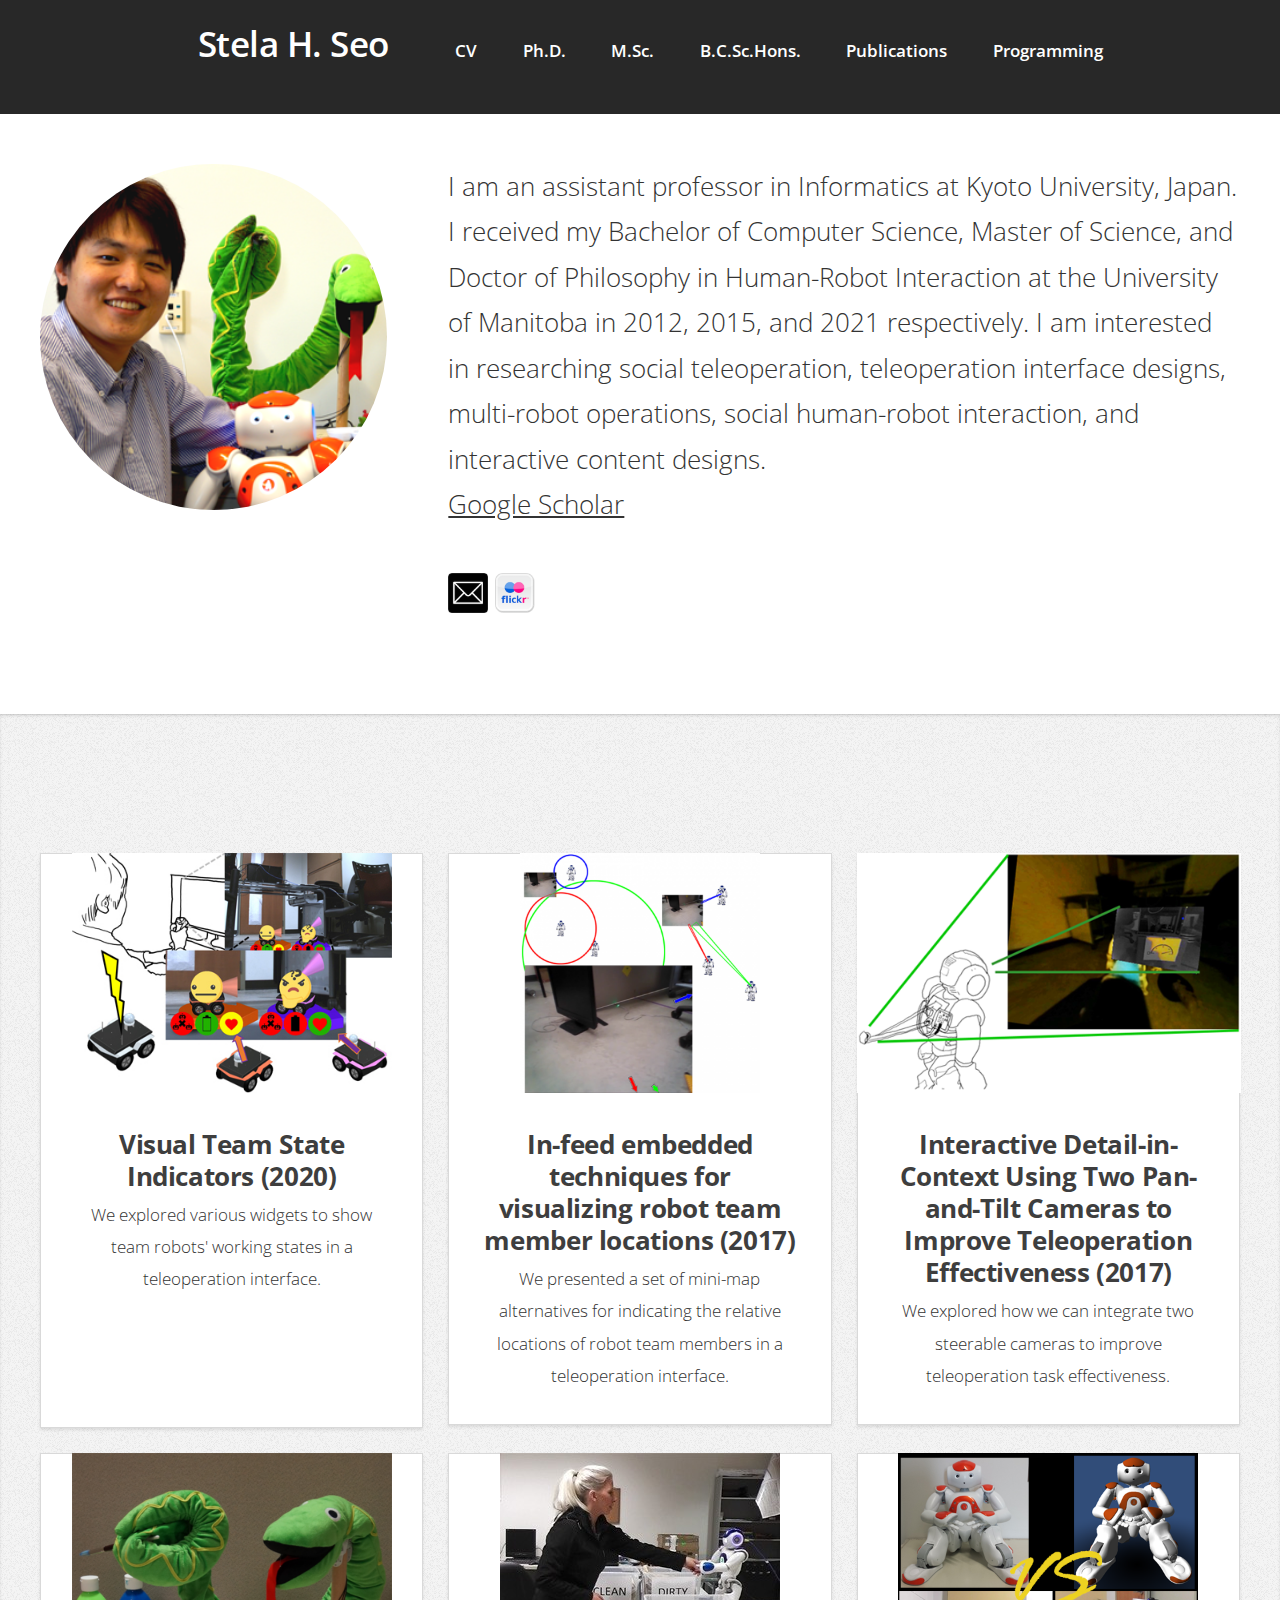
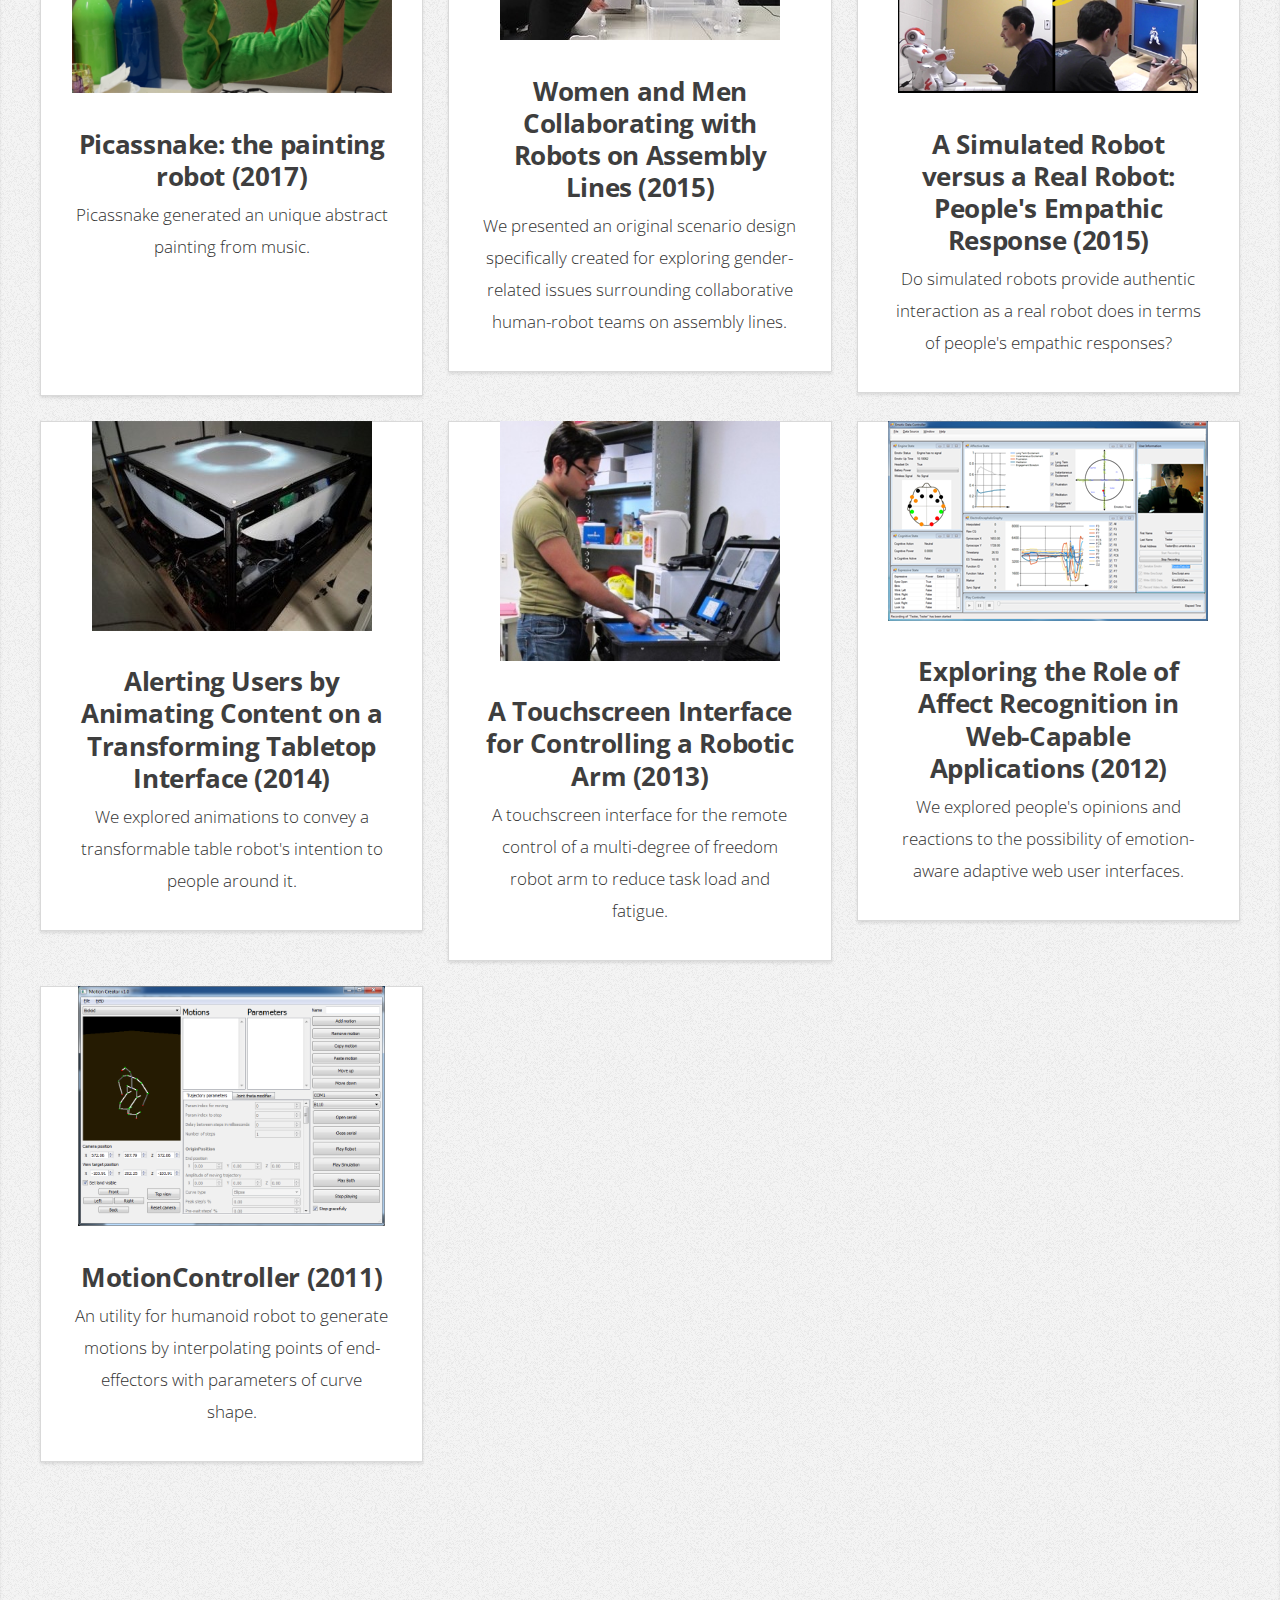
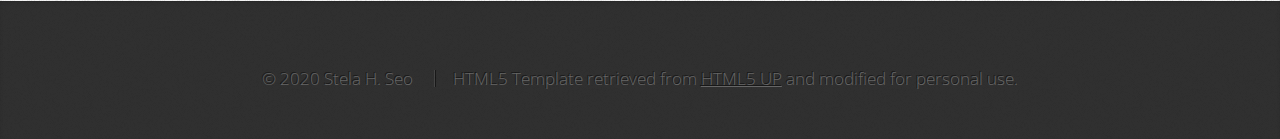
<file: index.html>
﻿<!DOCTYPE html>
<html lang="en">
<head>
    <meta charset="utf-8">
    <meta name="viewport" content="width=device-width, initial-scale=1">
    <meta name="author" content="Stela H. Seo">
    <meta name="description" content="">
    <title>Stela H. Seo</title>
    <!--[if lte IE 8]><script src="js/ie/html5shiv.js"></script><![endif]-->
    <link rel="stylesheet" href="css/main.css"/>
    <!--[if lte IE 8]><link rel="stylesheet' href="css/ie8.css"/><![endif]-->
    <!--[if lte IE 9]><link rel="stylesheet' href="css/ie9.css"/><![endif]-->
</head>
<body>

<!-- ========================= NAVBAR ========================= -->
<nav id="nav">
    <ul class="container">
        <h2><a href="index.html">Stela H. Seo</a></h2>
        <li><a href="contents/cv.pdf" target="_blank">CV</a></li>
        <li><a href="phd.html">Ph.D.</a></li>
        <li><a href="msc.html">M.Sc.</a></li>
        <li><a href="bcsc.html">B.C.Sc.Hons.</a></li>
        <li><a href="publications.html">Publications</a></li>
        <li><a href="programming.html">Programming</a></li>
    </ul>
</nav>
<!-- ========================= PROFILE ========================= -->
<div class="wrapper style1 first">
    <article class="container" id="top">
        <div class="row">
            <div class="4u 12u(mobile)">
                <span class="image fit"><img src="images/profile.png" alt=""></span>
            </div>
            <div class="8u 12u(mobile)">
                <p>
I am an assistant professor in Informatics at Kyoto University, Japan. I received my Bachelor of Computer Science, Master of Science, and Doctor of Philosophy in Human-Robot Interaction at the University of Manitoba in 2012, 2015, and 2021 respectively. I am interested in researching social teleoperation, teleoperation interface designs, multi-robot operations, social human-robot interaction, and interactive content designs.
                    <br />
<a href="https://scholar.google.com/citations?user=0lWy364AAAAJ&hl=en">Google Scholar</a>
                    <br />
                    <br />
                    <a id="btnSendEmail" class="imgbtn" href="#" role="button" target="_blank"><img src="images/icon_email.png" class="image-rounded"></a>
                    <a class="imgbtn" href="https://www.flickr.com/photos/122630638@N03/" role="button" target="_blank"><img src="images/icon_flickr.png" class="image-rounded"></a>
                </p>
            </div>
        </div>
    </article>
</div>
<div class="wrapper style3">
    <article id="portfolio">
        <div class="container">
            <div class="row">
                <div class="4u 12u(mobile)">
                    <article class="box style2">
                        <a href="https://hci.cs.umanitoba.ca/projects-and-research/details/visual-team-state-indicators" class="image featured"><img src="images/2020-TeamStates.jpg" alt=""></a>
                        <h3><a href="https://hci.cs.umanitoba.ca/projects-and-research/details/visual-team-state-indicators">Visual Team State Indicators (2020)</a></h3>
                        <p>
                            We explored various widgets to show team robots' working states in a teleoperation interface.
                        </p>
                        <br />
                        <br />
                    </article>
                </div>
                <div class="4u 12u(mobile)">
                    <article class="box style2">
                        <a href="https://hci.cs.umanitoba.ca/projects-and-research/details/in-feed-embedded-techniques-for-visualizing-robot-team-member-locations" class="image featured"><img src="images/2017-Indicator.png" alt=""></a>
                        <h3><a href="https://hci.cs.umanitoba.ca/projects-and-research/details/in-feed-embedded-techniques-for-visualizing-robot-team-member-locations">In-feed embedded techniques for visualizing robot team member locations (2017)</a></h3>
                        <p>
                            We presented a set of mini-map alternatives for indicating the relative locations of robot team members in a teleoperation interface.
                        </p>
                    </article>
                </div>
                <div class="4u 12u(mobile)">
                    <article class="box style2">
                        <a href="https://hci.cs.umanitoba.ca/projects-and-research/details/monocle-interactive-detail-in-context" class="image featured"><img src="images/2017-Monocle.png" alt=""></a>
                        <h3><a href="https://hci.cs.umanitoba.ca/projects-and-research/details/monocle-interactive-detail-in-context">Interactive Detail-in-Context Using Two Pan-and-Tilt Cameras to Improve Teleoperation Effectiveness (2017)</a></h3>
                        <p>
                            We explored how we can integrate two steerable cameras to improve teleoperation task effectiveness.
                        </p>
                    </article>
                </div>
            </div>
        </div>
        <div class="container">
            <div class="row">
                <div class="4u 12u(mobile)">
                    <article class="box style2">
                        <a href="https://hci.cs.umanitoba.ca/projects-and-research/details/picassnake-the-painting-robot" class="image featured"><img src="images/2016-Picassnake.png" alt=""></a>
                        <h3><a href="https://hci.cs.umanitoba.ca/projects-and-research/details/picassnake-the-painting-robot">Picassnake: the painting robot (2017)</a></h3>
                        <p>
                            Picassnake generated an unique abstract painting from music.
                        </p>
                        <br />
                        <br />
                    </article>
                </div>
                <div class="4u 12u(mobile)">
                    <article class="box style2">
                        <a href="https://hci.cs.umanitoba.ca/publications/details/women-and-men-collaborating-with-robots-on-assembly-lines" class="image featured"><img src="images/2015-Gender-Assembly.jpg" alt=""></a>
                        <h3><a href="https://hci.cs.umanitoba.ca/publications/details/women-and-men-collaborating-with-robots-on-assembly-lines">Women and Men Collaborating with Robots on Assembly Lines (2015)</a></h3>
                        <p>
                            We presented an original scenario design specifically created for exploring gender-related issues surrounding collaborative human-robot teams on assembly lines.
                        </p>
                    </article>
                </div>
                <div class="4u 12u(mobile)">
                    <article class="box style2">
                        <a href="https://hci.cs.umanitoba.ca/publications/details/poor-thing-would-you-feel-sorry-for-a-simulated-robot" class="image featured"><img src="images/2015-SimReal-Title.png" alt=""></a>
                        <h3><a href="https://hci.cs.umanitoba.ca/publications/details/poor-thing-would-you-feel-sorry-for-a-simulated-robot">A Simulated Robot versus a Real Robot: People's Empathic Response (2015)</a></h3>
                        <p>
                            Do simulated robots provide authentic interaction as a real robot does in terms of people's empathic responses?
                        </p>
                    </article>
                </div>
            </div>
        </div>
        <div class="container">
            <div class="row">
                <div class="4u 12u(mobile)">
                    <article class="box style2">
                        <a href="https://hci.cs.umanitoba.ca/publications/details/alerting-users-by-animating-content-on-a-transforming-tabletop-interface" class="image featured"><img src="images/2014-ACTT-TransformTable.jpg" alt=""></a>
                        <h3><a href="https://hci.cs.umanitoba.ca/Publications/details/alerting-users-by-animating-content-on-a-transforming-tabletop-interface">Alerting Users by Animating Content on a Transforming Tabletop Interface (2014)</a></h3>
                        <p>
                            We explored animations to convey a transformable table robot's intention to people around it.
                        </p>
                    </article>
                </div>
                <div class="4u 12u(mobile)">
                    <article class="box style2">
                        <a href="https://hci.cs.umanitoba.ca/publications/details/an-interface-for-remote-robotic-manipulator-control-that-reduces-task-load" class="image featured"><img src="images/2013-RobotArm-Title.jpg" alt=""></a>
                        <h3><a href="https://hci.cs.umanitoba.ca/publications/details/an-interface-for-remote-robotic-manipulator-control-that-reduces-task-load">A Touchscreen Interface for Controlling a Robotic Arm (2013)</a></h3>
                        <p>
                            A touchscreen interface for the remote control of a multi-degree of freedom robot arm to reduce task load and fatigue.
                        </p>
                    </article>
                </div>
                <div class="4u 12u(mobile)">
                    <article class="box style2">
                        <a href="https://hci.cs.umanitoba.ca/publications/details/exploring-the-role-of-affect-recognition-in-web-capable-applications" class="image featured"><img src="images/2012-ABUI-Screenshot.png" alt=""></a>
                        <h3><a href="https://hci.cs.umanitoba.ca/publications/details/exploring-the-role-of-affect-recognition-in-web-capable-applications">Exploring the Role of Affect Recognition in Web-Capable Applications (2012)</a></h3>
                        <p>
                            We explored people's opinions and reactions to the possibility of emotion-aware adaptive web user interfaces.
                        </p>
                    </article>
                </div>
            </div>
        </div>
        <div class="container">
            <div class="row">
                <div class="4u 12u(mobile)">
                    <article class="box style2">
                        <a href="bcsc.html#motioncontroller" class="image featured"><img src="images/2011-AALAB-MotionController.png" alt=""></a>
                        <h3><a href="bcsc.html#motioncontroller">MotionController (2011)</a></h3>
                        <p>
                            An utility for humanoid robot to generate motions by interpolating points of end-effectors with parameters of curve shape.
                        </p>
                    </article>
                </div>
            </div>
        </div>
    </article>
</div>
<!-- FOOTER -->
<div class="wrapper style4">
    <footer>
        <ul id="copyright">
            <li>&copy; 2020 Stela H. Seo</li>
            <li>HTML5 Template retrieved from <a href="https://html5up.net">HTML5 UP</a> and modified for personal use.</li>
        </ul>
    </footer>
</div>

<!-- SCRIPTS -->
<script src="js/jquery.min.js"></script>
<script src="js/jquery.scrolly.min.js"></script>
<script src="js/skel.min.js"></script>
<script src="js/skel-viewport.min.js"></script>
<script src="js/util.js"></script>
<!--[if lte IE 8]><script src="js/ie/respond.min.js"></script><![endif]-->
<script src="js/main.js"></script>
<script src="js/mailto.js"></script>
</body>
</html>
</file>
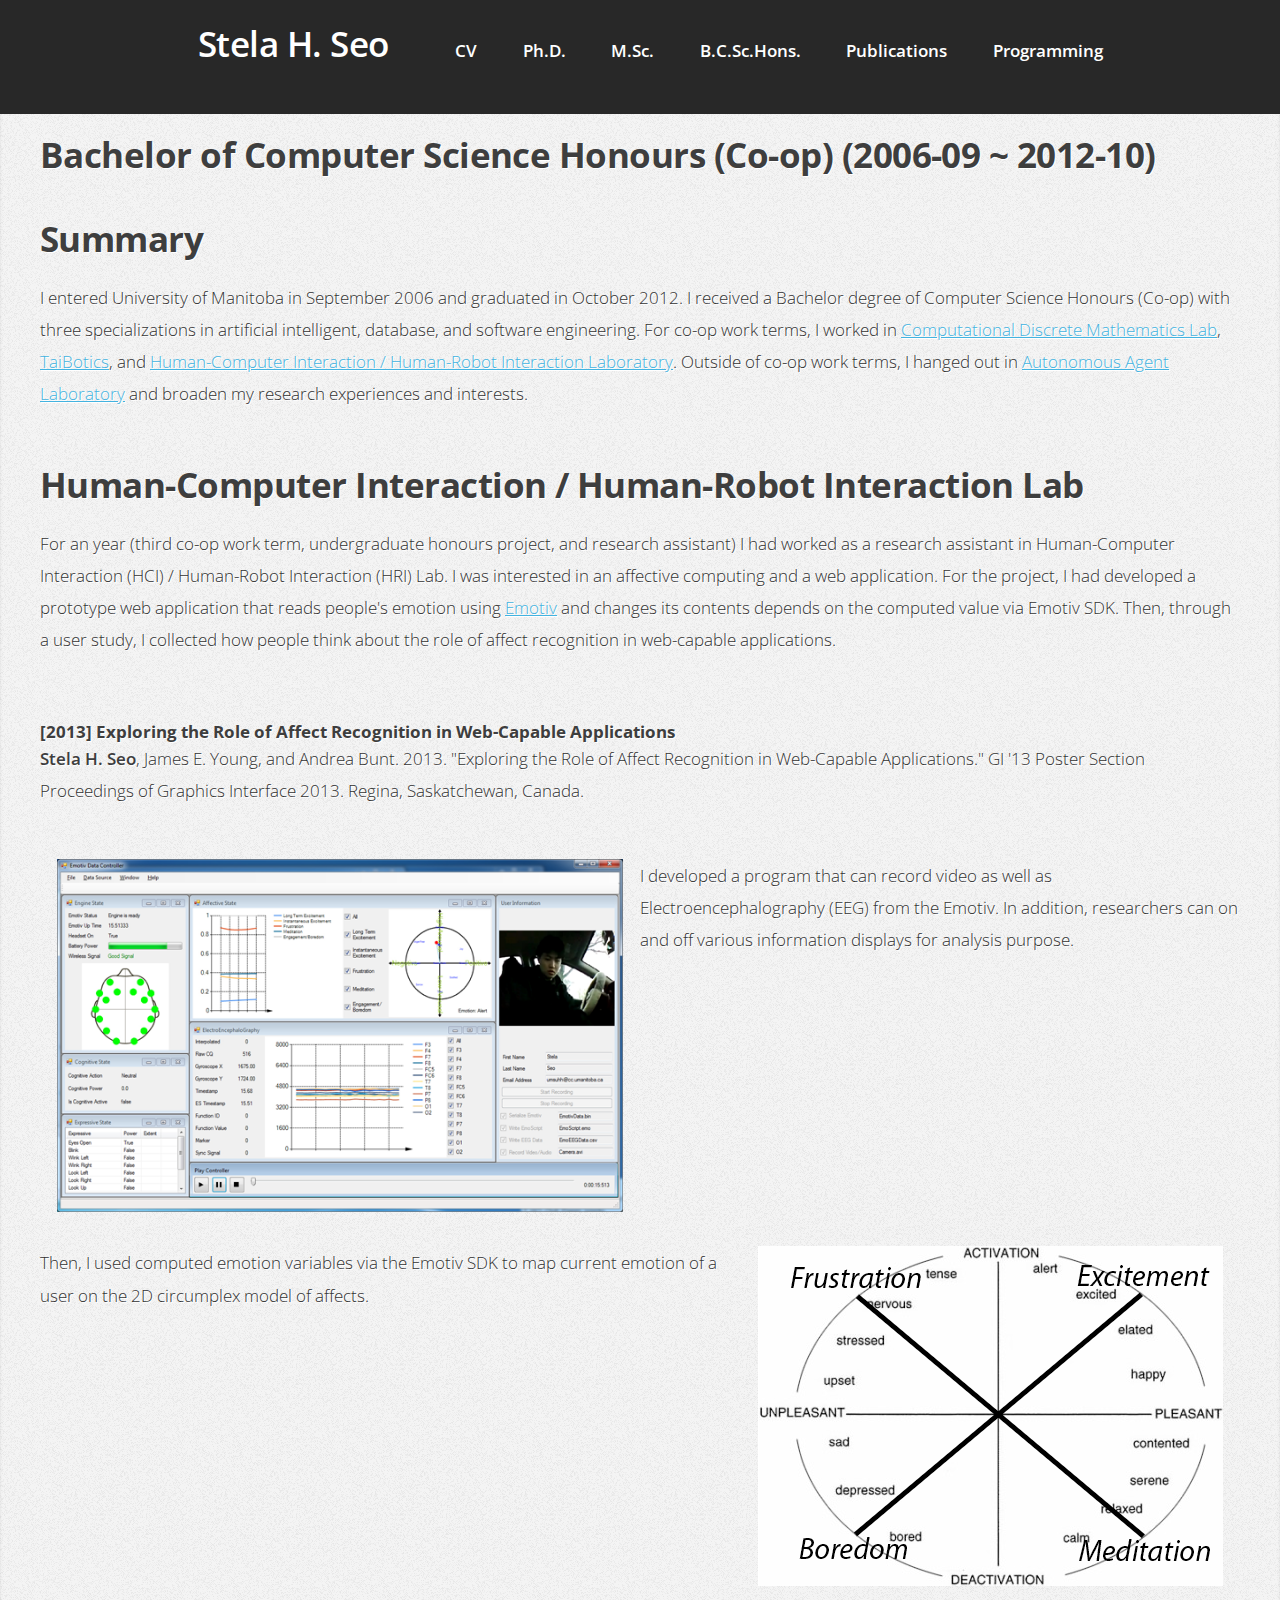
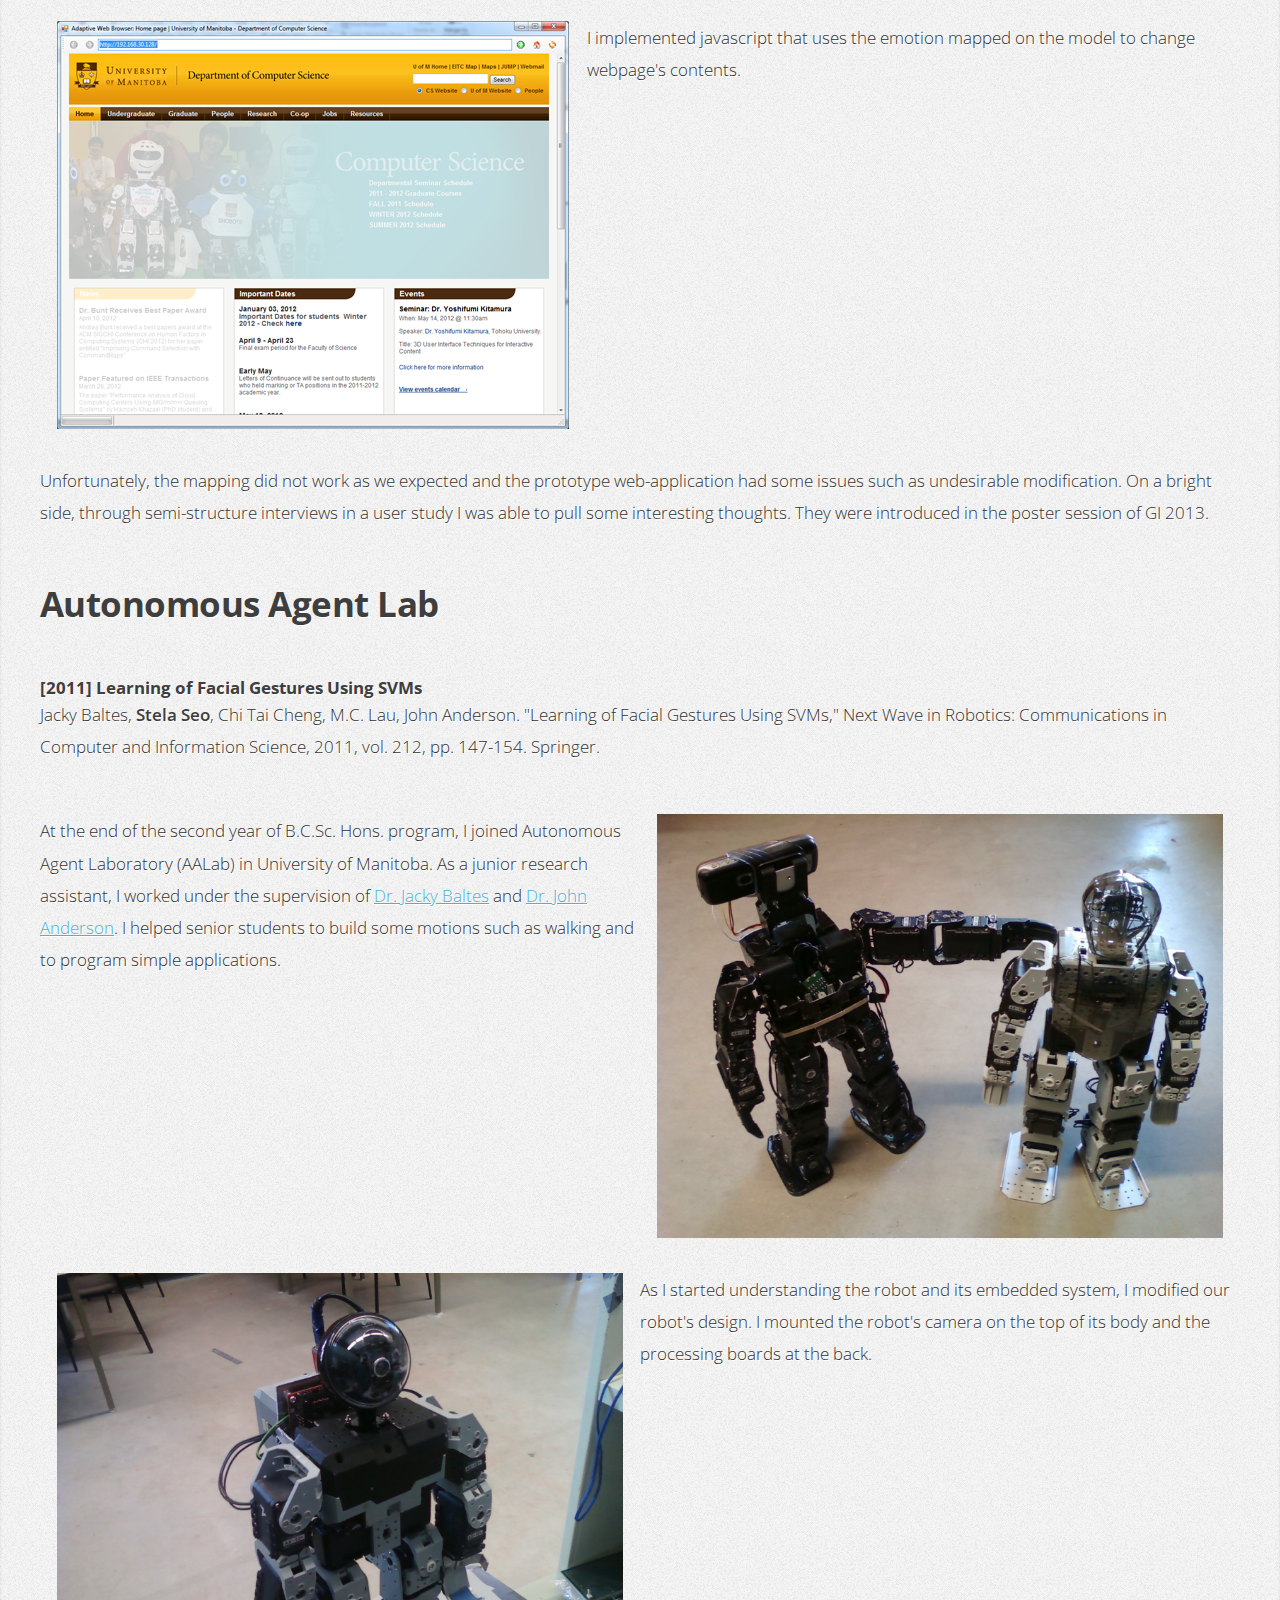
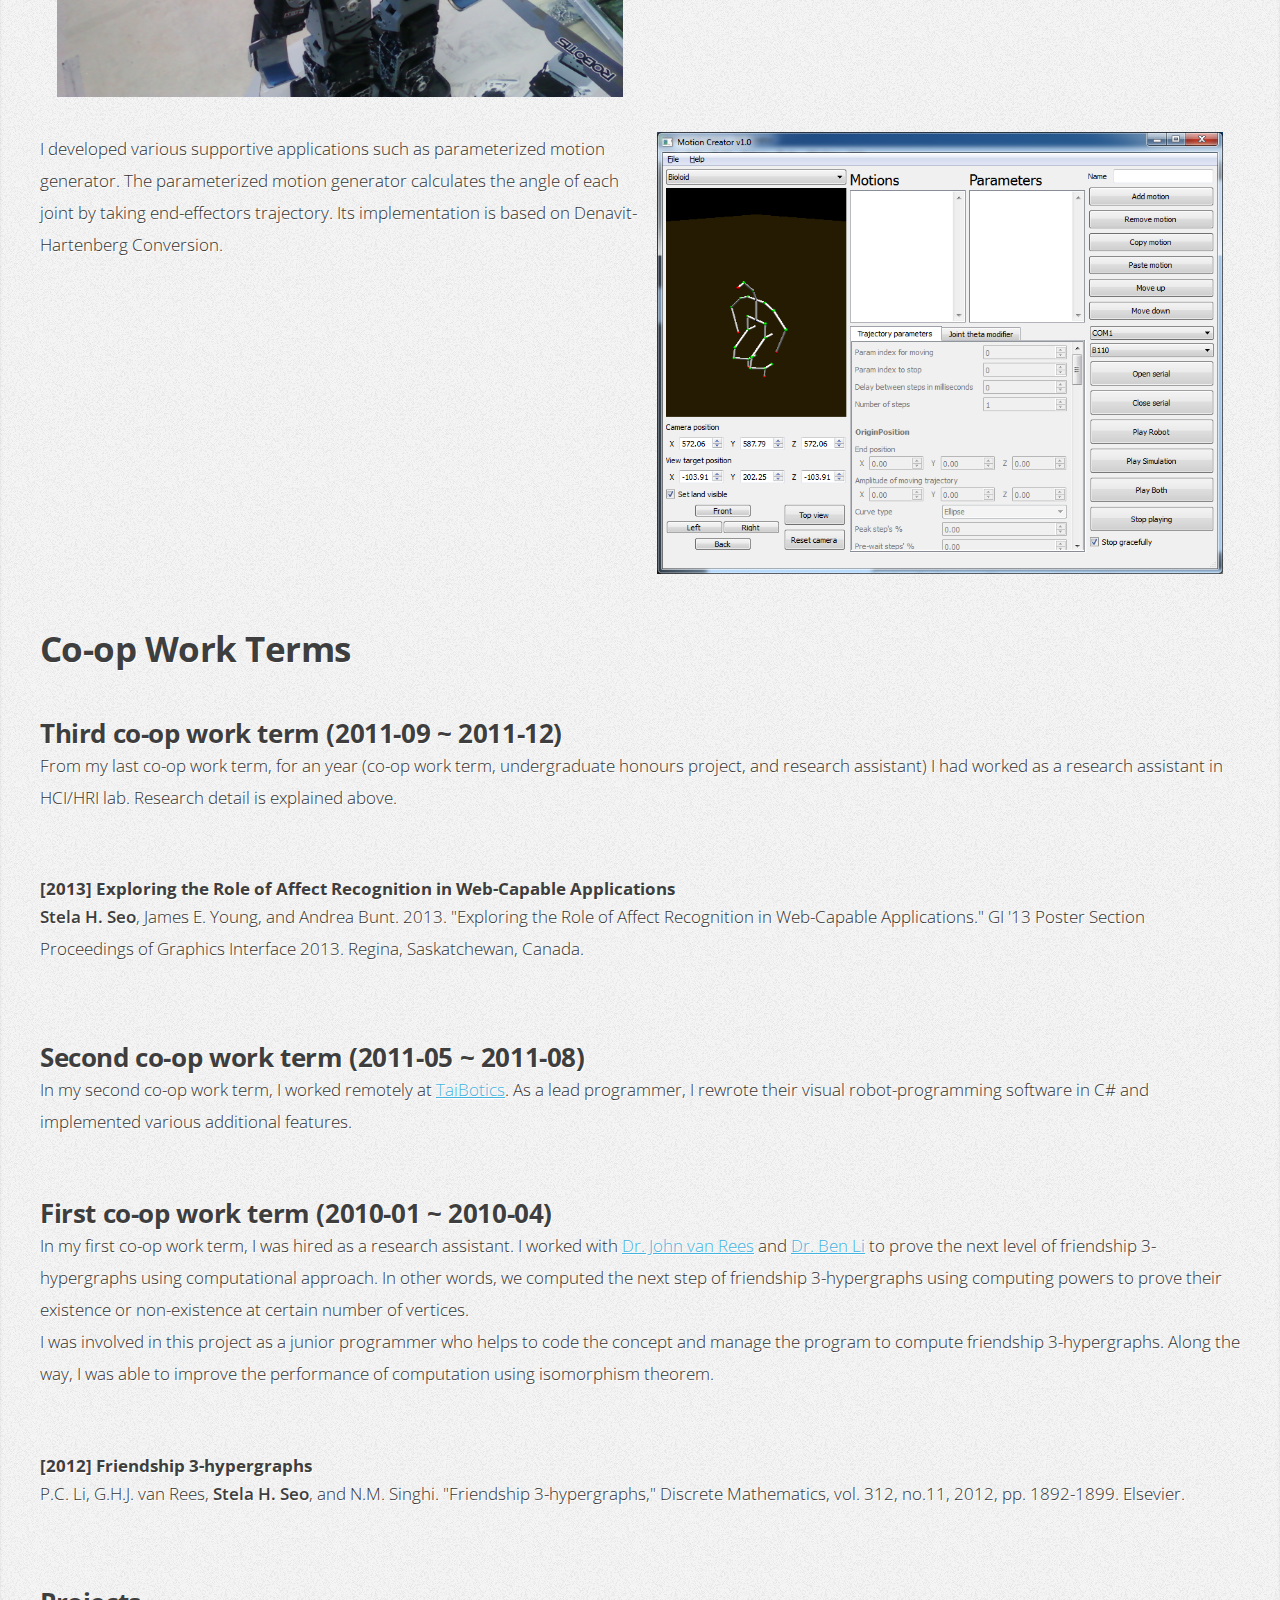
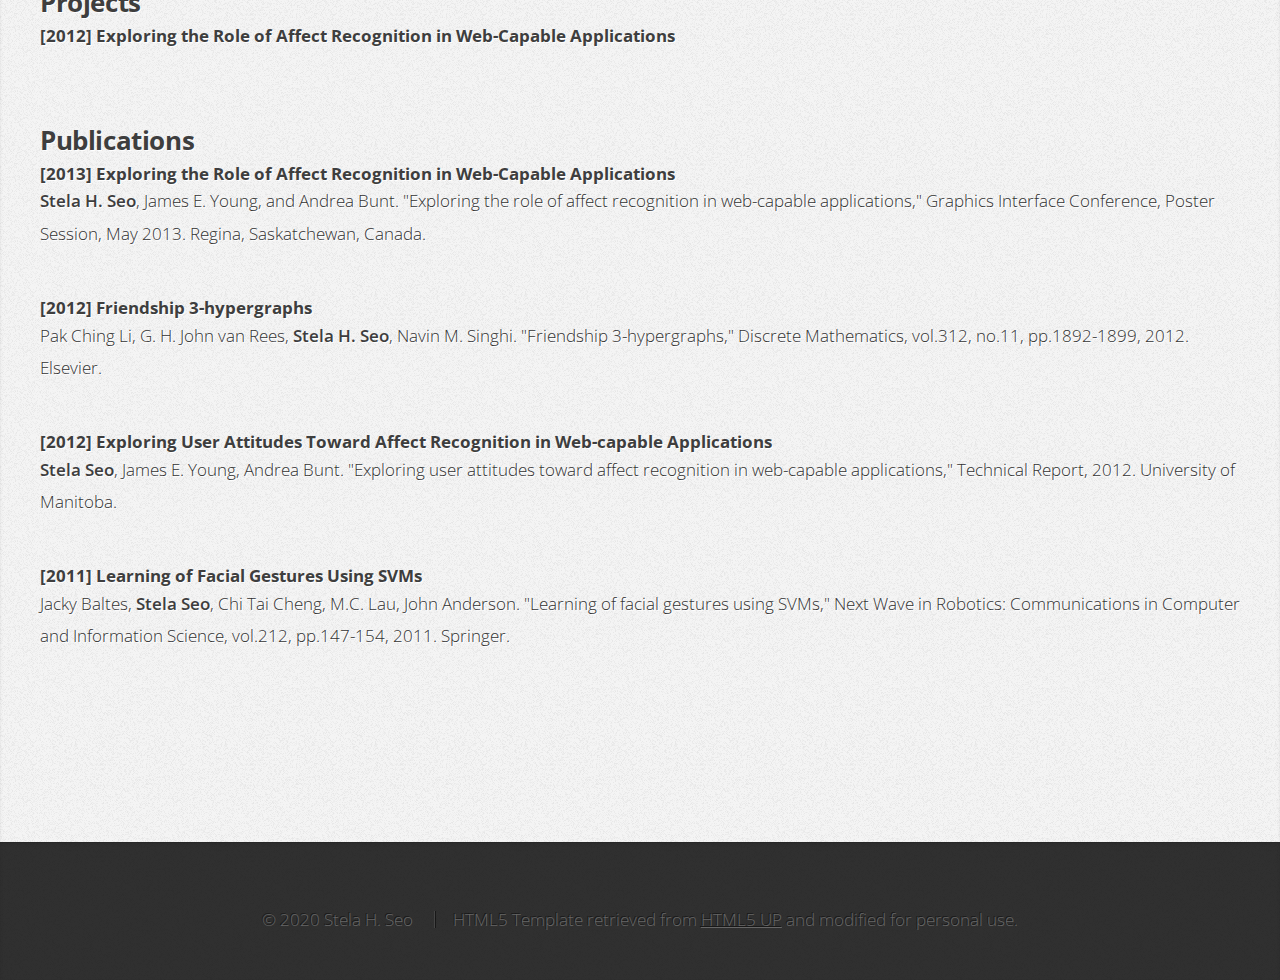
<file: bcsc.html>
﻿<!DOCTYPE html>
<html lang="en">
<head>
    <meta charset="utf-8">
    <meta name="viewport" content="width=device-width, initial-scale=1">
    <meta name="author" content="Stela H. Seo">
    <meta name="description" content="">
    <title>Stela H. Seo</title>
    <!--[if lte IE 8]><script src="js/ie/html5shiv.js"></script><![endif]-->
    <link rel="stylesheet" href="css/main.css"/>
    <!--[if lte IE 8]><link rel="stylesheet' href="css/ie8.css"/><![endif]-->
    <!--[if lte IE 9]><link rel="stylesheet' href="css/ie9.css"/><![endif]-->
</head>
<body>

<!-- ========================= NAVBAR ========================= -->
<nav id="nav">
    <ul class="container">
        <h2><a href="index.html">Stela H. Seo</a></h2>
        <li><a href="contents/cv.pdf" target="_blank">CV</a></li>
        <li><a href="phd.html">Ph.D.</a></li>
        <li><a href="msc.html">M.Sc.</a></li>
        <li><a href="bcsc.html">B.C.Sc.Hons.</a></li>
        <li><a href="publications.html">Publications</a></li>
        <li><a href="programming.html">Programming</a></li>
    </ul>
</nav>
<div class="wrapper style3">
    <article id="portfolio">
        <div class="container project-detail">
            <!-- ========================= HEADER ========================= -->
            <header>
                <h2>Bachelor of Computer Science Honours (Co-op) (2006-09 ~ 2012-10)</h2>
            </header>

            <!-- ========================= SUMMARY ========================= -->
            <div class="row center">
                <h2>Summary</h2>
                <p>
                    I entered University of Manitoba in September 2006 and graduated in October 2012.
                    I received a Bachelor degree of Computer Science Honours (Co-op) with three specializations in artificial intelligent, database, and software engineering.
                    For co-op work terms, I worked in <a href="https://www.cs.umanitoba.ca/research/" target="_blank">Computational Discrete Mathematics Lab</a>, <a href="https://taibotics.com/" target="_blank">TaiBotics</a>, and <a href="https://hci.cs.umanitoba.ca" target="_blank">Human-Computer Interaction / Human-Robot Interaction Laboratory</a>.
                    Outside of co-op work terms, I hanged out in <a href="https://aalab.cs.umanitoba.ca/" target="_blank">Autonomous Agent Laboratory</a> and broaden my research experiences and interests.
                </p>
            </div>

            <!-- ========================= RESEARCH LAB INVOLVEMENT ========================= -->
            <div class="row">
                <h2>Human-Computer Interaction / Human-Robot Interaction Lab</h2>
                <p>
                    For an year (third co-op work term, undergraduate honours project, and research assistant) I had worked as a research assistant in Human-Computer Interaction (HCI) / Human-Robot Interaction (HRI) Lab.
                    I was interested in an affective computing and a web application.
                    For the project, I had developed a prototype web application that reads people's emotion using <a href="https://emotiv.com/" target="_blank">Emotiv</a> and changes its contents depends on the computed value via Emotiv SDK.
                    Then, through a user study, I collected how people think about the role of affect recognition in web-capable applications.
                </p>
            </div>

            <div class="row">
                <div class="publication-link">
                    <h4><a href="https://hci.cs.umanitoba.ca/publications/details/exploring-the-role-of-affect-recognition-in-web-capable-applications" target="_blank">[2013] Exploring the Role of Affect Recognition in Web-Capable Applications</a></h4>
                    <p><strong>Stela H. Seo</strong>, James E. Young, and Andrea Bunt. 2013. &quot;Exploring the Role of Affect Recognition in Web-Capable Applications.&quot; GI '13 Poster Section Proceedings of Graphics Interface 2013. Regina, Saskatchewan, Canada.</p>
                </div>
                <p></p>
            </div>

            <div class="row">
                <p>
                    <img class="image-left" src="images/2012-ABUI-EmoDataController.png"/>
                    I developed a program that can record video as well as Electroencephalography (EEG) from the Emotiv.
                    In addition, researchers can on and off various information displays for analysis purpose.
                </p>
            </div>

            <div class="row">
                <p>
                    <img class="image-right" src="images/2012-ABUI-2DCircumplex.png"/>
                    Then, I used computed emotion variables via the Emotiv SDK to map current emotion of a user on the 2D circumplex model of affects.
                </p>
            </div>

            <div class="row">
                <p>
                    <img class="image-left" src="images/2012-ABUI-FormAdaptiveWebBrowser.png"/>
                    I implemented javascript that uses the emotion mapped on the model to change webpage's contents.
                </p>
            </div>

            <div class="row">
                <p>
                    Unfortunately, the mapping did not work as we expected and the prototype web-application had some issues such as undesirable modification.
                    On a bright side, through semi-structure interviews in a user study I was able to pull some interesting thoughts.
                    They were introduced in the poster session of GI 2013.
                </p>
            </div>

            <!-- ========================= RESEARCH LAB INVOLVEMENT ========================= -->
            <div class="row">
                <h2>Autonomous Agent Lab</h2>
            </div>

            <div class="row">
                <div class="publication-link">
                    <h4><a href="https://link.springer.com/chapter/10.1007/978-3-642-23147-6_18" target="_blank">[2011] Learning of Facial Gestures Using SVMs</a></h4>
                    <p>Jacky Baltes, <strong>Stela Seo</strong>, Chi Tai Cheng, M.C. Lau, John Anderson. &quot;Learning of Facial Gestures Using SVMs,&quot; Next Wave in Robotics: Communications in Computer and Information Science, 2011, vol. 212, pp. 147-154. Springer.</p>
                </div>
                <p></p>
            </div>

            <div class="row">
                <p>
                    <img class="image-right" src="images/2010-AALAB-Old-Bioloids.jpg"/>
                    At the end of the second year of B.C.Sc. Hons. program, I joined Autonomous Agent Laboratory (AALab) in University of Manitoba.
                    As a junior research assistant, I worked under the supervision of <a href="https://www.cs.umanitoba.ca/~jacky/" target="_blank">Dr. Jacky Baltes</a> and <a href="https://www.cs.umanitoba.ca/~andersj/" target="_blank">Dr. John Anderson</a>.
                    I helped senior students to build some motions such as walking and to program simple applications.
                </p>
            </div>

            <div class="row">
                <p>
                    <img class="image-left" src="images/2010-AALAB-Modified-Bioloid.jpg"/>
                    As I started understanding the robot and its embedded system, I modified our robot's design.
                    I mounted the robot's camera on the top of its body and the processing boards at the back.
                </p>
            </div>

            <div class="row">
                <p id="motioncontroller">
                    <img class="image-right" src="images/2011-AALAB-MotionController.png"/>
                    I developed various supportive applications such as parameterized motion generator.
                    The parameterized motion generator calculates the angle of each joint by taking end-effectors trajectory.
                    Its implementation is based on Denavit-Hartenberg Conversion.
                </p>
            </div>

            <!-- ========================= CO-OP WORK TERM ========================= -->
            <div class="row">
                <h2>Co-op Work Terms</h2>
            </div>

            <div class="row">
                <h3>Third co-op work term (2011-09 ~ 2011-12)</h3>
                <p>
                    From my last co-op work term, for an year (co-op work term, undergraduate honours project, and research assistant) I had worked as a research assistant in HCI/HRI lab.
                    Research detail is explained above.
                </p>
            </div>
            <div class="row">
                <div class="publication-link">
                    <h4><a href="https://hci.cs.umanitoba.ca/publications/details/exploring-the-role-of-affect-recognition-in-web-capable-applications" target="_blank">[2013] Exploring the Role of Affect Recognition in Web-Capable Applications</a></h4>
                    <p><strong>Stela H. Seo</strong>, James E. Young, and Andrea Bunt. 2013. &quot;Exploring the Role of Affect Recognition in Web-Capable Applications.&quot; GI '13 Poster Section Proceedings of Graphics Interface 2013. Regina, Saskatchewan, Canada.</p>
                </div>
                <p></p>
            </div>

            <div class="row">
                <h3>Second co-op work term (2011-05 ~ 2011-08)</h3>
                <p>
                    In my second co-op work term, I worked remotely at <a href="https://taibotics.com/" target="_blank">TaiBotics</a>.
                    As a lead programmer, I rewrote their visual robot-programming software in C# and implemented various additional features.
                </p>
            </div>

            <div class="row">
                <h3>First co-op work term (2010-01 ~ 2010-04)</h3>
                <p>
                    In my first co-op work term, I was hired as a research assistant.
                    I worked with <a href="https://www.cs.umanitoba.ca/~vanrees/" target="_blank">Dr. John van Rees</a> and <a href="https://www.cs.umanitoba.ca/~lipakc/" target="_blank">Dr. Ben Li</a> to prove the next level of friendship 3-hypergraphs using computational approach.
                    In other words, we computed the next step of friendship 3-hypergraphs using computing powers to prove their existence or non-existence at certain number of vertices.<br />
                    I was involved in this project as a junior programmer who helps to code the concept and manage the program to compute friendship 3-hypergraphs.
                    Along the way, I was able to improve the performance of computation using isomorphism theorem.
                </p>
            </div>
            <div class="row">
                <div class="publication-link">
                    <h4><a href="https://www.sciencedirect.com/science/article/pii/S0012365X12001057" target="_blank">[2012] Friendship 3-hypergraphs</a></h4>
                    <p>P.C. Li, G.H.J. van Rees, <strong>Stela H. Seo</strong>, and N.M. Singhi. &quot;Friendship 3-hypergraphs,&quot; Discrete Mathematics, vol. 312, no.11, 2012, pp. 1892-1899. Elsevier.</p>
                </div>
                <p></p>
            </div>

            <!-- ========================= PROJECTS ========================= -->
            <div class="row">
                <h3>Projects</h3>
            </div>
            <div class="row">
                <div class="project-link">
                    <h4><a href="https://hci.cs.umanitoba.ca/publications/details/exploring-the-role-of-affect-recognition-in-web-capable-applications">[2012] Exploring the Role of Affect Recognition in Web-Capable Applications</a></h4>
                </div>
                <p></p>
            </div>

            <!-- ========================= PUBLICATIONS ========================= -->
            <div class="row">
                <h3>Publications</h3>
            </div>
            <div class="row">
                <div class="publication-link">
                    <h4><a href="https://hci.cs.umanitoba.ca/publications/details/exploring-the-role-of-affect-recognition-in-web-capable-applications" target="_blank">[2013] Exploring the Role of Affect Recognition in Web-Capable Applications</a></h4>
                    <p><strong>Stela H. Seo</strong>, James E. Young, and Andrea Bunt. &quot;Exploring the role of affect recognition in web-capable applications,&quot; Graphics Interface Conference, Poster Session, May 2013. Regina, Saskatchewan, Canada.</p>
                </div>
                <div class="publication-link">
                    <h4><a href="https://www.sciencedirect.com/science/article/pii/S0012365X12001057" target="_blank">[2012] Friendship 3-hypergraphs</a></h4>
                    <p>Pak Ching Li, G. H. John van Rees, <strong>Stela H. Seo</strong>, Navin M. Singhi. &quot;Friendship 3-hypergraphs,&quot; Discrete Mathematics, vol.312, no.11, pp.1892-1899, 2012. Elsevier.</p>
                </div>
                <div class="publication-link">
                    <h4><a href="https://mspace.lib.umanitoba.ca/handle/1993/12444" target="_blank">[2012] Exploring User Attitudes Toward Affect Recognition in Web-capable Applications</a></h4>
                    <p><strong>Stela Seo</strong>, James E. Young, Andrea Bunt. &quot;Exploring user attitudes toward affect recognition in web-capable applications,&quot; Technical Report, 2012. University of Manitoba.</p>
                </div>
                <div class="publication-link">
                    <h4><a href="https://link.springer.com/chapter/10.1007/978-3-642-23147-6_18" target="_blank">[2011] Learning of Facial Gestures Using SVMs</a></h4>
                    <p>Jacky Baltes, <strong>Stela Seo</strong>, Chi Tai Cheng, M.C. Lau, John Anderson. &quot;Learning of facial gestures using SVMs,&quot; Next Wave in Robotics: Communications in Computer and Information Science, vol.212, pp.147-154, 2011. Springer.</p>
                </div>
                <p></p>
            </div>

        </div>
    </article>
</div>
<!-- FOOTER -->
<div class="wrapper style4">
    <footer>
        <ul id="copyright">
            <li>&copy; 2020 Stela H. Seo</li>
            <li>HTML5 Template retrieved from <a href="https://html5up.net">HTML5 UP</a> and modified for personal use.</li>
        </ul>
    </footer>
</div>

<!-- SCRIPTS -->
<script src="js/jquery.min.js"></script>
<script src="js/jquery.scrolly.min.js"></script>
<script src="js/skel.min.js"></script>
<script src="js/skel-viewport.min.js"></script>
<script src="js/util.js"></script>
<!--[if lte IE 8]><script src="js/ie/respond.min.js"></script><![endif]-->
<script src="js/main.js"></script>
<script src="js/mailto.js"></script>
</body>
</html>
</file>
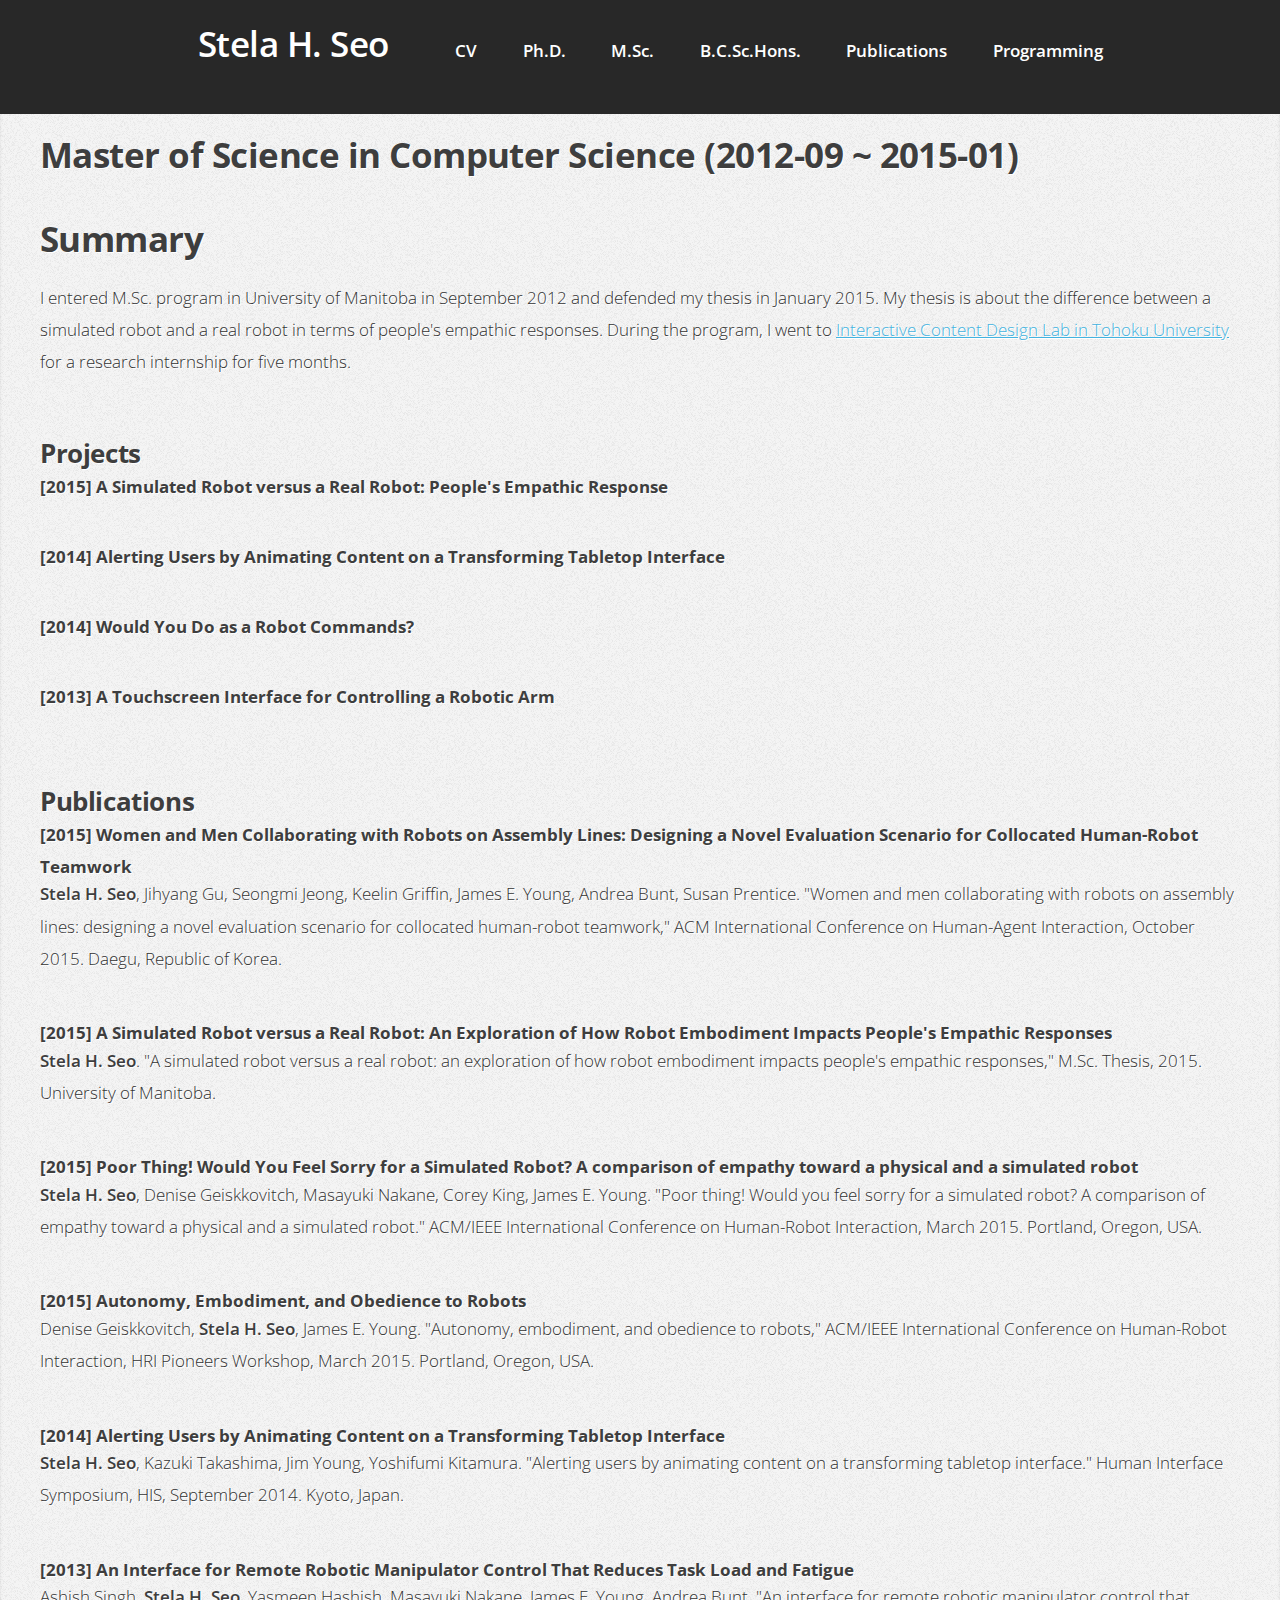
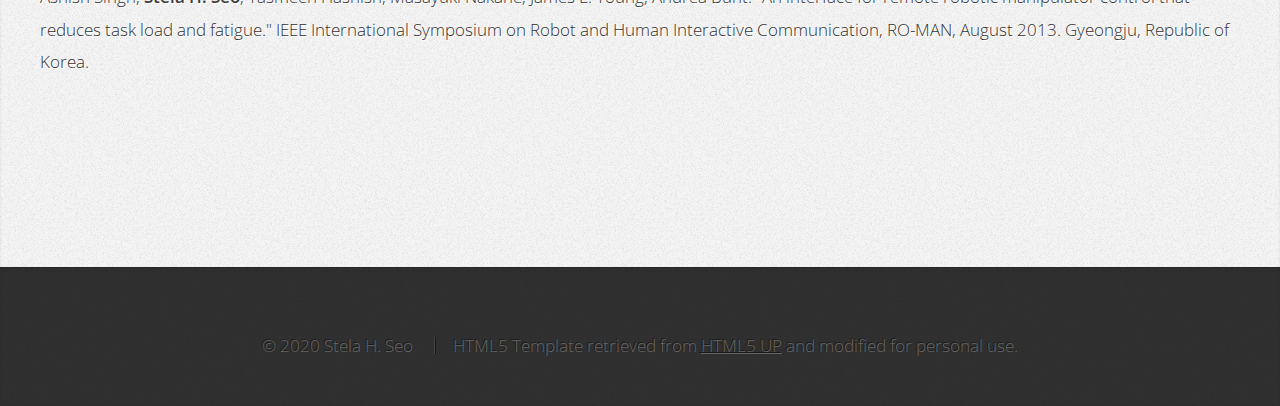
<file: msc.html>
﻿<!DOCTYPE html>
<html lang="en">
<head>
    <meta charset="utf-8">
    <meta name="viewport" content="width=device-width, initial-scale=1">
    <meta name="author" content="Stela H. Seo">
    <meta name="description" content="">
    <title>Stela H. Seo</title>
    <!--[if lte IE 8]><script src="js/ie/html5shiv.js"></script><![endif]-->
    <link rel="stylesheet" href="css/main.css"/>
    <!--[if lte IE 8]><link rel="stylesheet' href="css/ie8.css"/><![endif]-->
    <!--[if lte IE 9]><link rel="stylesheet' href="css/ie9.css"/><![endif]-->
</head>
<body>

<!-- ========================= NAVBAR ========================= -->
<nav id="nav">
    <ul class="container">
        <h2><a href="index.html">Stela H. Seo</a></h2>
        <li><a href="contents/cv.pdf" target="_blank">CV</a></li>
        <li><a href="phd.html">Ph.D.</a></li>
        <li><a href="msc.html">M.Sc.</a></li>
        <li><a href="bcsc.html">B.C.Sc.Hons.</a></li>
        <li><a href="publications.html">Publications</a></li>
        <li><a href="programming.html">Programming</a></li>
    </ul>
</nav>
<div class="wrapper style3">
    <article id="portfolio">
        <div class="container project-detail">
            <!-- ========================= HEADER ========================= -->
            <header>
                <h2>Master of Science in Computer Science (2012-09 ~ 2015-01)</h2>
            </header>

            <!-- ========================= SUMMARY ========================= -->
            <div class="row center">
                <h2>Summary</h2>
                <p>
                    I entered M.Sc. program in University of Manitoba in September 2012 and defended my thesis in January 2015.
                    My thesis is about the difference between a simulated robot and a real robot in terms of people's empathic responses.
                    During the program, I went to <a href="https://www.icd.riec.tohoku.ac.jp/index-e.html" target="_blank">Interactive Content Design Lab in Tohoku University</a> for a research internship for five months.
                </p>
            </div>

            <!-- ========================= PROJECTS ========================= -->
            <div class="row">
                <h3>Projects</h3>
            </div>
            <div class="row">
                <div class="project-link">
                    <h4><a href="https://hci.cs.umanitoba.ca/publications/details/poor-thing-would-you-feel-sorry-for-a-simulated-robot">[2015] A Simulated Robot versus a Real Robot: People's Empathic Response</a></h4>
                </div>
                <div class="project-link">
                    <h4><a href="https://hci.cs.umanitoba.ca/publications/details/alerting-users-by-animating-content-on-a-transforming-tabletop-interface">[2014] Alerting Users by Animating Content on a Transforming Tabletop Interface</a></h4>
                </div>
                <div class="project-link">
                    <h4><a href="https://hci.cs.umanitoba.ca/projects-and-research/details/would-you-do-as-a-robot-commands">[2014] Would You Do as a Robot Commands?</a></h4>
                </div>
                <div class="project-link">
                    <h4><a href="https://hci.cs.umanitoba.ca/publications/details/an-interface-for-remote-robotic-manipulator-control-that-reduces-task-load">[2013] A Touchscreen Interface for Controlling a Robotic Arm</a></h4>
                </div>
                <p></p>
            </div>

            <!-- ========================= PUBLICATIONS ========================= -->
            <div class="row">
                <h3>Publications</h3>
            </div>
            <div class="row">
                <div class="publication-link">
                    <h4><a href="https://dl.acm.org/doi/10.5555/3109939.3109943" target="_blank">[2015] Women and Men Collaborating with Robots on Assembly Lines: Designing a Novel Evaluation Scenario for Collocated Human-Robot Teamwork</a></h4>
                    <p><strong>Stela H. Seo</strong>, Jihyang Gu, Seongmi Jeong, Keelin Griffin, James E. Young, Andrea Bunt, Susan Prentice. &quot;Women and men collaborating with robots on assembly lines: designing a novel evaluation scenario for collocated human-robot teamwork,&quot; ACM International Conference on Human-Agent Interaction, October 2015. Daegu, Republic of Korea.</p>
                </div>
                <div class="publication-link">
                    <h4><a href="https://mspace.lib.umanitoba.ca/xmlui/handle/1993/30248" target="_blank">[2015] A Simulated Robot versus a Real Robot: An Exploration of How Robot Embodiment Impacts People's Empathic Responses</a></h4>
                    <p><strong>Stela H. Seo</strong>. &quot;A simulated robot versus a real robot: an exploration of how robot embodiment impacts people's empathic responses,&quot; M.Sc. Thesis, 2015. University of Manitoba.</p>
                </div>
                <div class="publication-link">
                    <h4><a href="https://dl.acm.org/citation.cfm?id=2696471" target="_blank">[2015] Poor Thing! Would You Feel Sorry for a Simulated Robot? A comparison of empathy toward a physical and a simulated robot</a></h4>
                    <p><strong>Stela H. Seo</strong>, Denise Geiskkovitch, Masayuki Nakane, Corey King, James E. Young. &quot;Poor thing! Would you feel sorry for a simulated robot? A comparison of empathy toward a physical and a simulated robot.&quot; ACM/IEEE International Conference on Human-Robot Interaction, March 2015. Portland, Oregon, USA.</p>
                </div>
                <div class="publication-link">
                    <h4><a href="https://dl.acm.org/citation.cfm?id=2702723" target="_blank">[2015] Autonomy, Embodiment, and Obedience to Robots</a></h4>
                    <p>Denise Geiskkovitch, <strong>Stela H. Seo</strong>, James E. Young. &quot;Autonomy, embodiment, and obedience to robots,&quot; ACM/IEEE International Conference on Human-Robot Interaction, HRI Pioneers Workshop, March 2015. Portland, Oregon, USA.</p>
                </div>
                <div class="publication-link">
                    <h4><a href="https://hci.cs.umanitoba.ca/Publications/details/alerting-users-by-animating-content-on-a-transforming-tabletop-interface" target="_blank">[2014] Alerting Users by Animating Content on a Transforming Tabletop Interface</a></h4>
                    <p><strong>Stela H. Seo</strong>, Kazuki Takashima, Jim Young, Yoshifumi Kitamura. &quot;Alerting users by animating content on a transforming tabletop interface.&quot; Human Interface Symposium, HIS, September 2014. Kyoto, Japan.</p>
                </div>
                <div class="publication-link">
                    <h4><a href="https://ieeexplore.ieee.org/abstract/document/6628401" target="_blank">[2013] An Interface for Remote Robotic Manipulator Control That Reduces Task Load and Fatigue</a></h4>
                    <p>Ashish Singh, <strong>Stela H. Seo</strong>, Yasmeen Hashish, Masayuki Nakane, James E. Young, Andrea Bunt. &quot;An interface for remote robotic manipulator control that reduces task load and fatigue.&quot; IEEE International Symposium on Robot and Human Interactive Communication, RO-MAN, August 2013. Gyeongju, Republic of Korea.</p>
                </div>
                <p></p>
            </div>

        </div>
    </article>
</div>
<!-- FOOTER -->
<div class="wrapper style4">
    <footer>
        <ul id="copyright">
            <li>&copy; 2020 Stela H. Seo</li>
            <li>HTML5 Template retrieved from <a href="https://html5up.net">HTML5 UP</a> and modified for personal use.</li>
        </ul>
    </footer>
</div>

<!-- SCRIPTS -->
<script src="js/jquery.min.js"></script>
<script src="js/jquery.scrolly.min.js"></script>
<script src="js/skel.min.js"></script>
<script src="js/skel-viewport.min.js"></script>
<script src="js/util.js"></script>
<!--[if lte IE 8]><script src="js/ie/respond.min.js"></script><![endif]-->
<script src="js/main.js"></script>
<script src="js/mailto.js"></script>
</body>
</html>
</file>
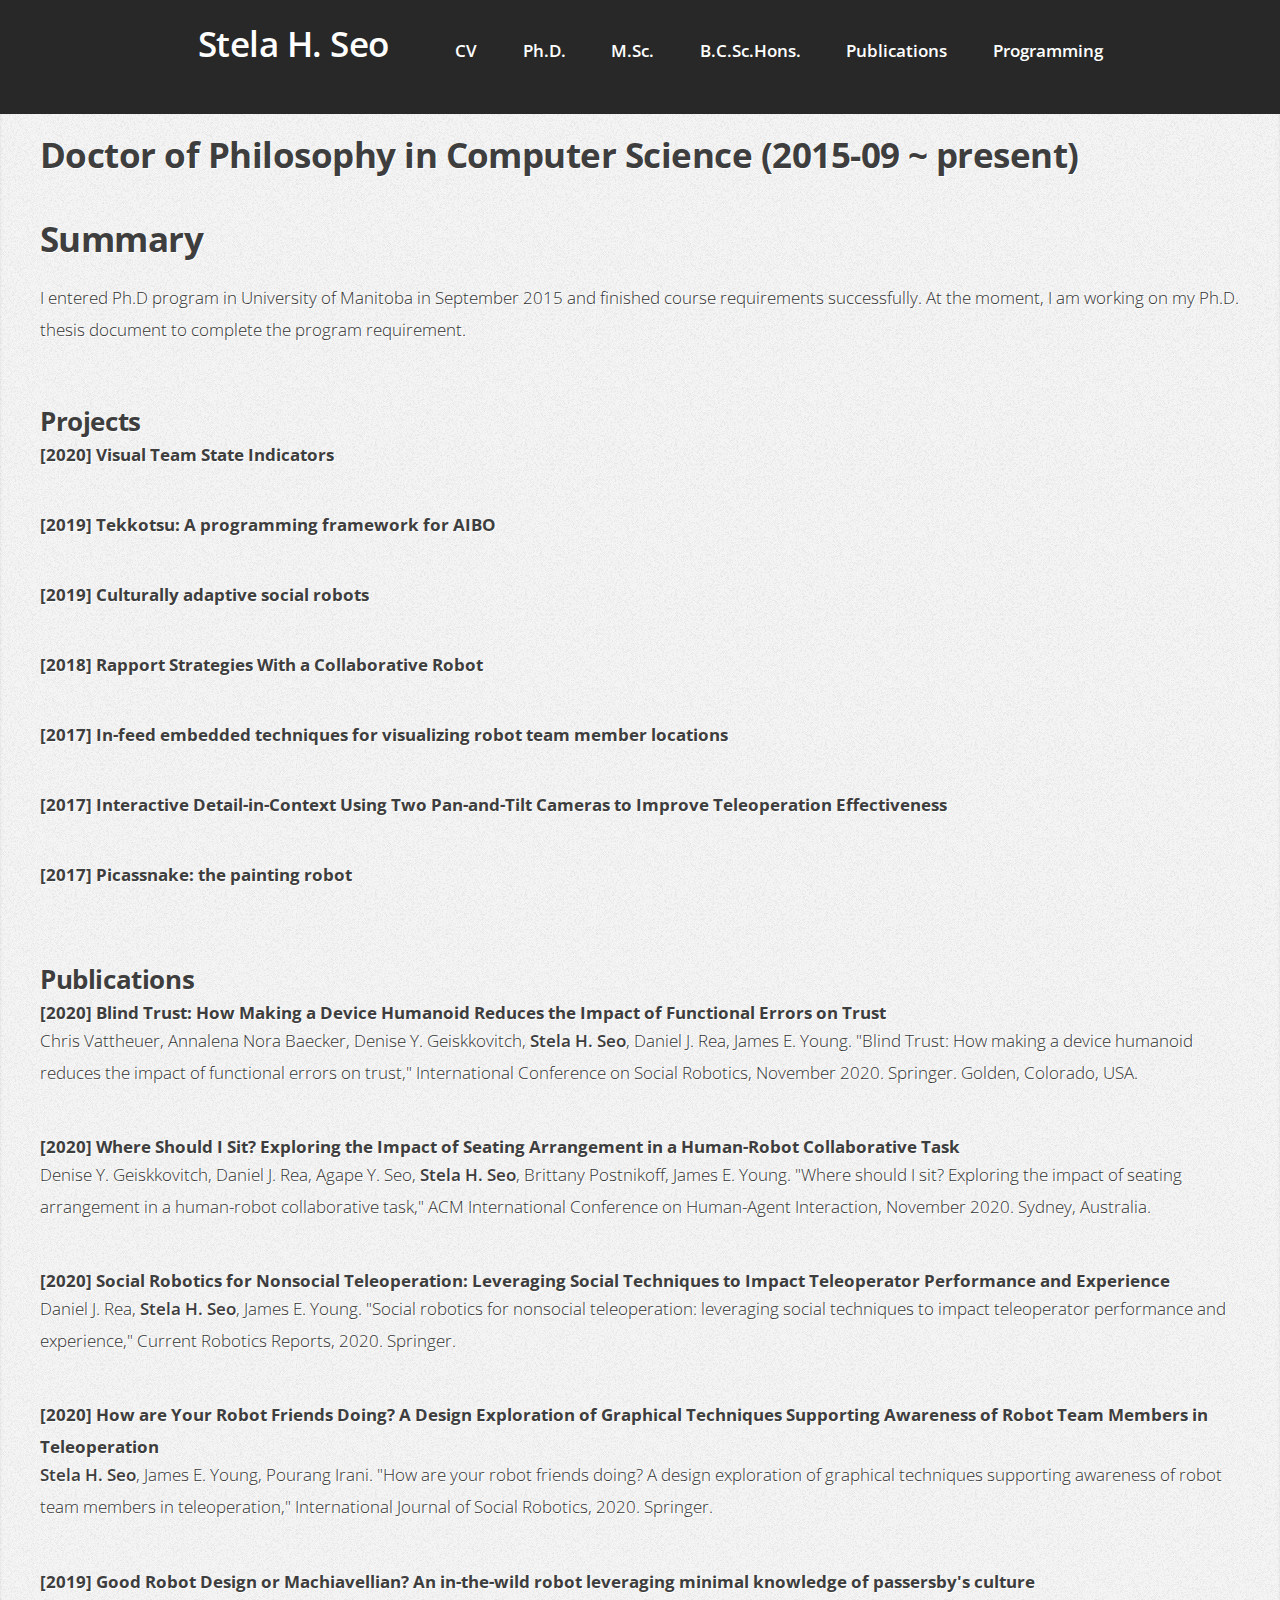
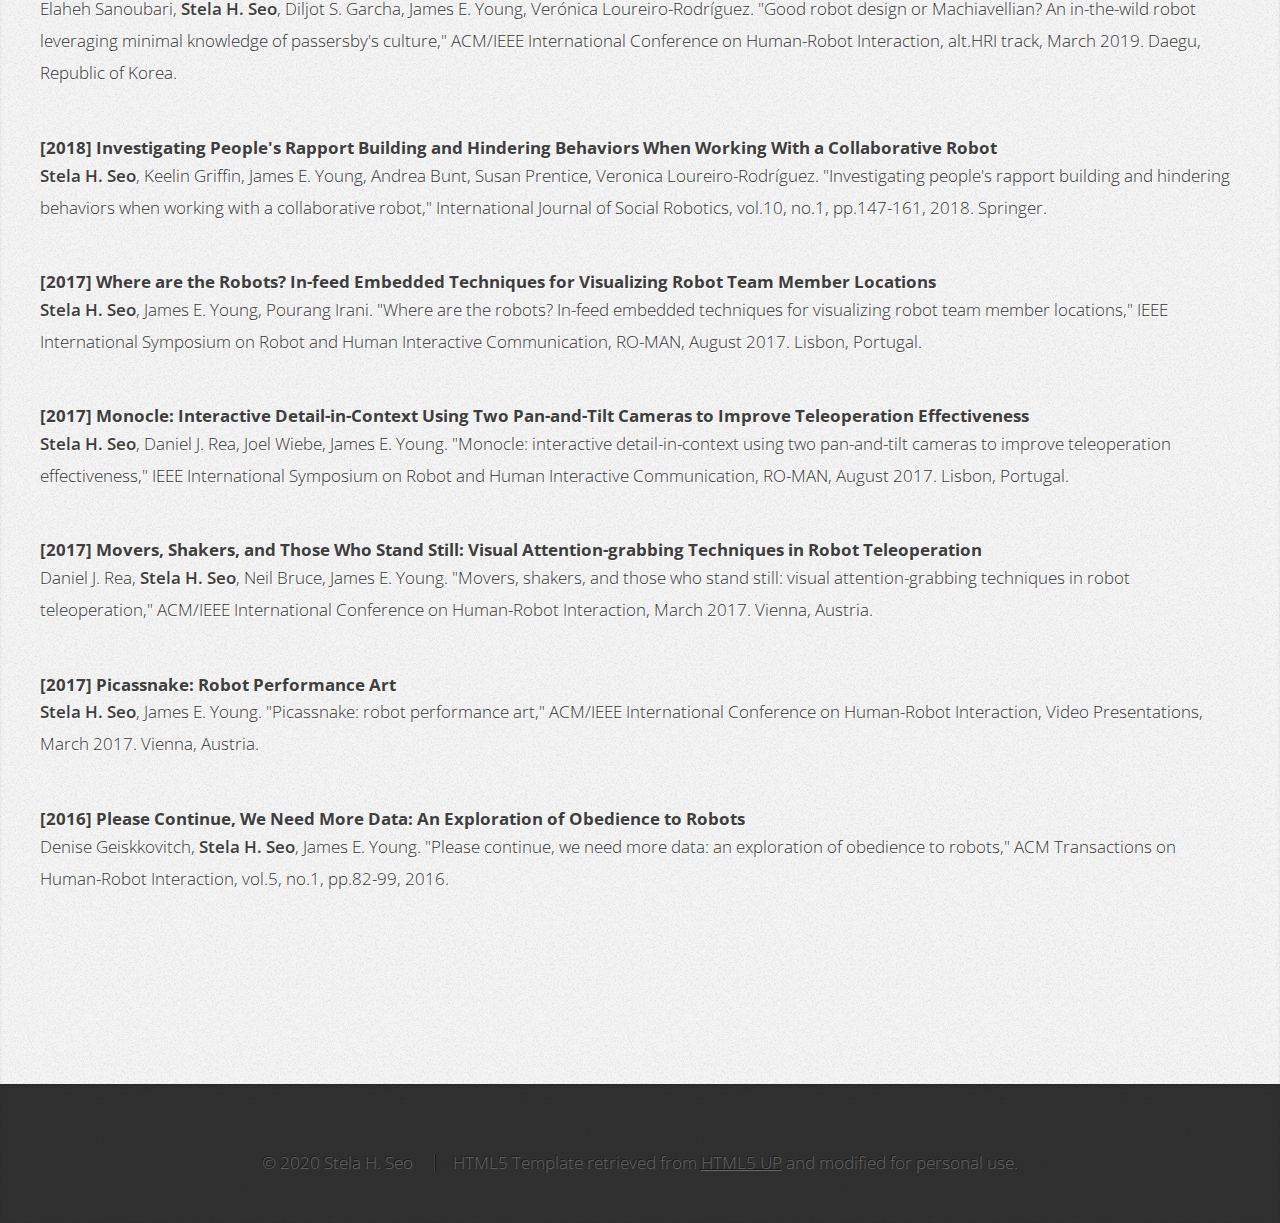
<file: phd.html>
﻿<!DOCTYPE html>
<html lang="en">
<head>
    <meta charset="utf-8">
    <meta name="viewport" content="width=device-width, initial-scale=1">
    <meta name="author" content="Stela H. Seo">
    <meta name="description" content="">
    <title>Stela H. Seo</title>
    <!--[if lte IE 8]><script src="js/ie/html5shiv.js"></script><![endif]-->
    <link rel="stylesheet" href="css/main.css"/>
    <!--[if lte IE 8]><link rel="stylesheet' href="css/ie8.css"/><![endif]-->
    <!--[if lte IE 9]><link rel="stylesheet' href="css/ie9.css"/><![endif]-->
</head>
<body>

<!-- ========================= NAVBAR ========================= -->
<nav id="nav">
    <ul class="container">
        <h2><a href="index.html">Stela H. Seo</a></h2>
        <li><a href="contents/cv.pdf" target="_blank">CV</a></li>
        <li><a href="phd.html">Ph.D.</a></li>
        <li><a href="msc.html">M.Sc.</a></li>
        <li><a href="bcsc.html">B.C.Sc.Hons.</a></li>
        <li><a href="publications.html">Publications</a></li>
        <li><a href="programming.html">Programming</a></li>
    </ul>
</nav>
<div class="wrapper style3">
    <article id="portfolio">
        <div class="container project-detail">
            <!-- ========================= HEADER ========================= -->
            <header>
                <h2>Doctor of Philosophy in Computer Science (2015-09 ~ present)</h2>
            </header>

            <!-- ========================= SUMMARY ========================= -->
            <div class="row center">
                <h2>Summary</h2>
                <p>
                    I entered Ph.D program in University of Manitoba in September 2015 and finished course requirements successfully.
                    At the moment, I am working on my Ph.D. thesis document to complete the program requirement.
                </p>
            </div>

            <!-- ========================= PROJECTS ========================= -->
            <div class="row">
                <h3>Projects</h3>
            </div>
            <div class="row">
                <div class="project-link">
                    <h4><a href="https://hci.cs.umanitoba.ca/projects-and-research/details/visual-team-state-indicators">[2020] Visual Team State Indicators</a></h4>
                </div>
                <div class="project-link">
                    <h4><a href="https://hci.cs.umanitoba.ca/projects-and-research/details/tekkotsu-a-programming-framework-for-aibo">[2019] Tekkotsu: A programming framework for AIBO</a></h4>
                </div>
                <div class="project-link">
                    <h4><a href="https://hci.cs.umanitoba.ca/projects-and-research/details/culturally-adaptive-social-robots">[2019] Culturally adaptive social robots</a></h4>
                </div>
                <div class="project-link">
                    <h4><a href="https://hci.cs.umanitoba.ca/projects-and-research/details/rapport-building-and-hindering-behaviors-with-a-collaborative-robot">[2018] Rapport Strategies With a Collaborative Robot</a></h4>
                </div>
                <div class="project-link">
                    <h4><a href="https://hci.cs.umanitoba.ca/projects-and-research/details/in-feed-embedded-techniques-for-visualizing-robot-team-member-locations">[2017] In-feed embedded techniques for visualizing robot team member locations</a></h4>
                </div>
                <div class="project-link">
                    <h4><a href="https://hci.cs.umanitoba.ca/projects-and-research/details/monocle-interactive-detail-in-context">[2017] Interactive Detail-in-Context Using Two Pan-and-Tilt Cameras to Improve Teleoperation Effectiveness</a></h4>
                </div>
                <div class="project-link">
                    <h4><a href="https://hci.cs.umanitoba.ca/projects-and-research/details/picassnake-the-painting-robot">[2017] Picassnake: the painting robot</a></h4>
                </div>
                <p></p>
            </div>

            <!-- ========================= PUBLICATIONS ========================= -->
            <div class="row">
                <h3>Publications</h3>
            </div>
            <div class="row">
                <div class="publication-link">
                    <h4><a href="https://hci.cs.umanitoba.ca/publications/details/blind-trust-how-making-a-device-humanoid-reduces-the-impact-of-functional-e" target="_blank">[2020] Blind Trust: How Making a Device Humanoid Reduces the Impact of Functional Errors on Trust</a></h4>
                    <p>Chris Vattheuer, Annalena Nora Baecker, Denise Y. Geiskkovitch, <strong>Stela H. Seo</strong>, Daniel J. Rea, James E. Young. &quot;Blind Trust: How making a device humanoid reduces the impact of functional errors on trust,&quot; International Conference on Social Robotics, November 2020. Springer. Golden, Colorado, USA.</p>
                </div>
                <div class="publication-link">
                    <h4><a href="https://hci.cs.umanitoba.ca/publications/details/where-should-i-sit-exploring-the-impact-of-seating-arrangement-in-a-human-r" target="_blank">[2020] Where Should I Sit? Exploring the Impact of Seating Arrangement in a Human-Robot Collaborative Task</a></h4>
                    <p>Denise Y. Geiskkovitch, Daniel J. Rea, Agape Y. Seo, <strong>Stela H. Seo</strong>, Brittany Postnikoff, James E. Young. &quot;Where should I sit? Exploring the impact of seating arrangement in a human-robot collaborative task,&quot; ACM International Conference on Human-Agent Interaction, November 2020. Sydney, Australia.</p>
                </div>
                <div class="publication-link">
                    <h4><a href="https://link.springer.com/article/10.1007/s43154-020-00020-7" target="_blank">[2020] Social Robotics for Nonsocial Teleoperation: Leveraging Social Techniques to Impact Teleoperator Performance and Experience</a></h4>
                    <p>Daniel J. Rea, <strong>Stela H. Seo</strong>, James E. Young. &quot;Social robotics for nonsocial teleoperation: leveraging social techniques to impact teleoperator performance and experience,&quot; Current Robotics Reports, 2020. Springer.</p>
                </div>
                <div class="publication-link">
                    <h4><a href="https://link.springer.com/article/10.1007/s12369-020-00670-9" target="_blank">[2020] How are Your Robot Friends Doing? A Design Exploration of Graphical Techniques Supporting Awareness of Robot Team Members in Teleoperation</a></h4>
                    <p><strong>Stela H. Seo</strong>, James E. Young, Pourang Irani. &quot;How are your robot friends doing? A design exploration of graphical techniques supporting awareness of robot team members in teleoperation,&quot; International Journal of Social Robotics, 2020. Springer.</p>
                </div>
                <div class="publication-link">
                    <h4><a href="https://ieeexplore.ieee.org/abstract/document/8673326/" target="_blank">[2019] Good Robot Design or Machiavellian? An in-the-wild robot leveraging minimal knowledge of passersby's culture</a></h4>
                    <p>Elaheh Sanoubari, <strong>Stela H. Seo</strong>, Diljot S. Garcha, James E. Young, Verónica Loureiro-Rodríguez. &quot;Good robot design or Machiavellian? An in-the-wild robot leveraging minimal knowledge of passersby's culture,&quot; ACM/IEEE International Conference on Human-Robot Interaction, alt.HRI track, March 2019. Daegu, Republic of Korea.</p>
                </div>
                <div class="publication-link">
                    <h4><a href="https://link.springer.com/article/10.1007/s12369-017-0441-8" target="_blank">[2018] Investigating People's Rapport Building and Hindering Behaviors When Working With a Collaborative Robot</a></h4>
                    <p><strong>Stela H. Seo</strong>, Keelin Griffin, James E. Young, Andrea Bunt, Susan Prentice, Veronica Loureiro-Rodríguez. &quot;Investigating people's rapport building and hindering behaviors when working with a collaborative robot,&quot; International Journal of Social Robotics, vol.10, no.1, pp.147-161, 2018. Springer.</p>
                </div>
                <div class="publication-link">
                    <h4><a href="https://ieeexplore.ieee.org/abstract/document/8172352" target="_blank">[2017] Where are the Robots? In-feed Embedded Techniques for Visualizing Robot Team Member Locations</a></h4>
                    <p><strong>Stela H. Seo</strong>, James E. Young, Pourang Irani. &quot;Where are the robots? In-feed embedded techniques for visualizing robot team member locations,&quot; IEEE International Symposium on Robot and Human Interactive Communication, RO-MAN, August 2017. Lisbon, Portugal.</p>
                </div>
                <div class="publication-link">
                    <h4><a href="https://ieeexplore.ieee.org/abstract/document/8172419/" target="_blank">[2017] Monocle: Interactive Detail-in-Context Using Two Pan-and-Tilt Cameras to Improve Teleoperation Effectiveness</a></h4>
                    <p><strong>Stela H. Seo</strong>, Daniel J. Rea, Joel Wiebe, James E. Young. &quot;Monocle: interactive detail-in-context using two pan-and-tilt cameras to improve teleoperation effectiveness,&quot; IEEE International Symposium on Robot and Human Interactive Communication, RO-MAN, August 2017. Lisbon, Portugal.</p>
                </div>
                <div class="publication-link">
                    <h4><a href="https://dl.acm.org/doi/abs/10.1145/2909824.3020246" target="_blank">[2017] Movers, Shakers, and Those Who Stand Still: Visual Attention-grabbing Techniques in Robot Teleoperation</a></h4>
                    <p>Daniel J. Rea, <strong>Stela H. Seo</strong>, Neil Bruce, James E. Young. &quot;Movers, shakers, and those who stand still: visual attention-grabbing techniques in robot teleoperation,&quot; ACM/IEEE International Conference on Human-Robot Interaction, March 2017. Vienna, Austria.</p>
                </div>
                <div class="publication-link">
                    <h4><a href="https://dl.acm.org/doi/abs/10.1145/3029798.3036650" target="_blank">[2017] Picassnake: Robot Performance Art</a></h4>
                    <p><strong>Stela H. Seo</strong>, James E. Young. &quot;Picassnake: robot performance art,&quot; ACM/IEEE International Conference on Human-Robot Interaction, Video Presentations, March 2017. Vienna, Austria.</p>
                </div>
                <div class="publication-link">
                    <h4><a href="https://dl.acm.org/doi/10.5555/3109939.3109943" target="_blank">[2016] Please Continue, We Need More Data: An Exploration of Obedience to Robots</a></h4>
                    <p>Denise Geiskkovitch, <strong>Stela H. Seo</strong>, James E. Young. &quot;Please continue, we need more data: an exploration of obedience to robots,&quot; ACM Transactions on Human-Robot Interaction, vol.5, no.1, pp.82-99, 2016.</p>
                </div>
                <p></p>
            </div>

        </div>
    </article>
</div>
<!-- FOOTER -->
<div class="wrapper style4">
    <footer>
        <ul id="copyright">
            <li>&copy; 2020 Stela H. Seo</li>
            <li>HTML5 Template retrieved from <a href="https://html5up.net">HTML5 UP</a> and modified for personal use.</li>
        </ul>
    </footer>
</div>

<!-- SCRIPTS -->
<script src="js/jquery.min.js"></script>
<script src="js/jquery.scrolly.min.js"></script>
<script src="js/skel.min.js"></script>
<script src="js/skel-viewport.min.js"></script>
<script src="js/util.js"></script>
<!--[if lte IE 8]><script src="js/ie/respond.min.js"></script><![endif]-->
<script src="js/main.js"></script>
<script src="js/mailto.js"></script>
</body>
</html>
</file>
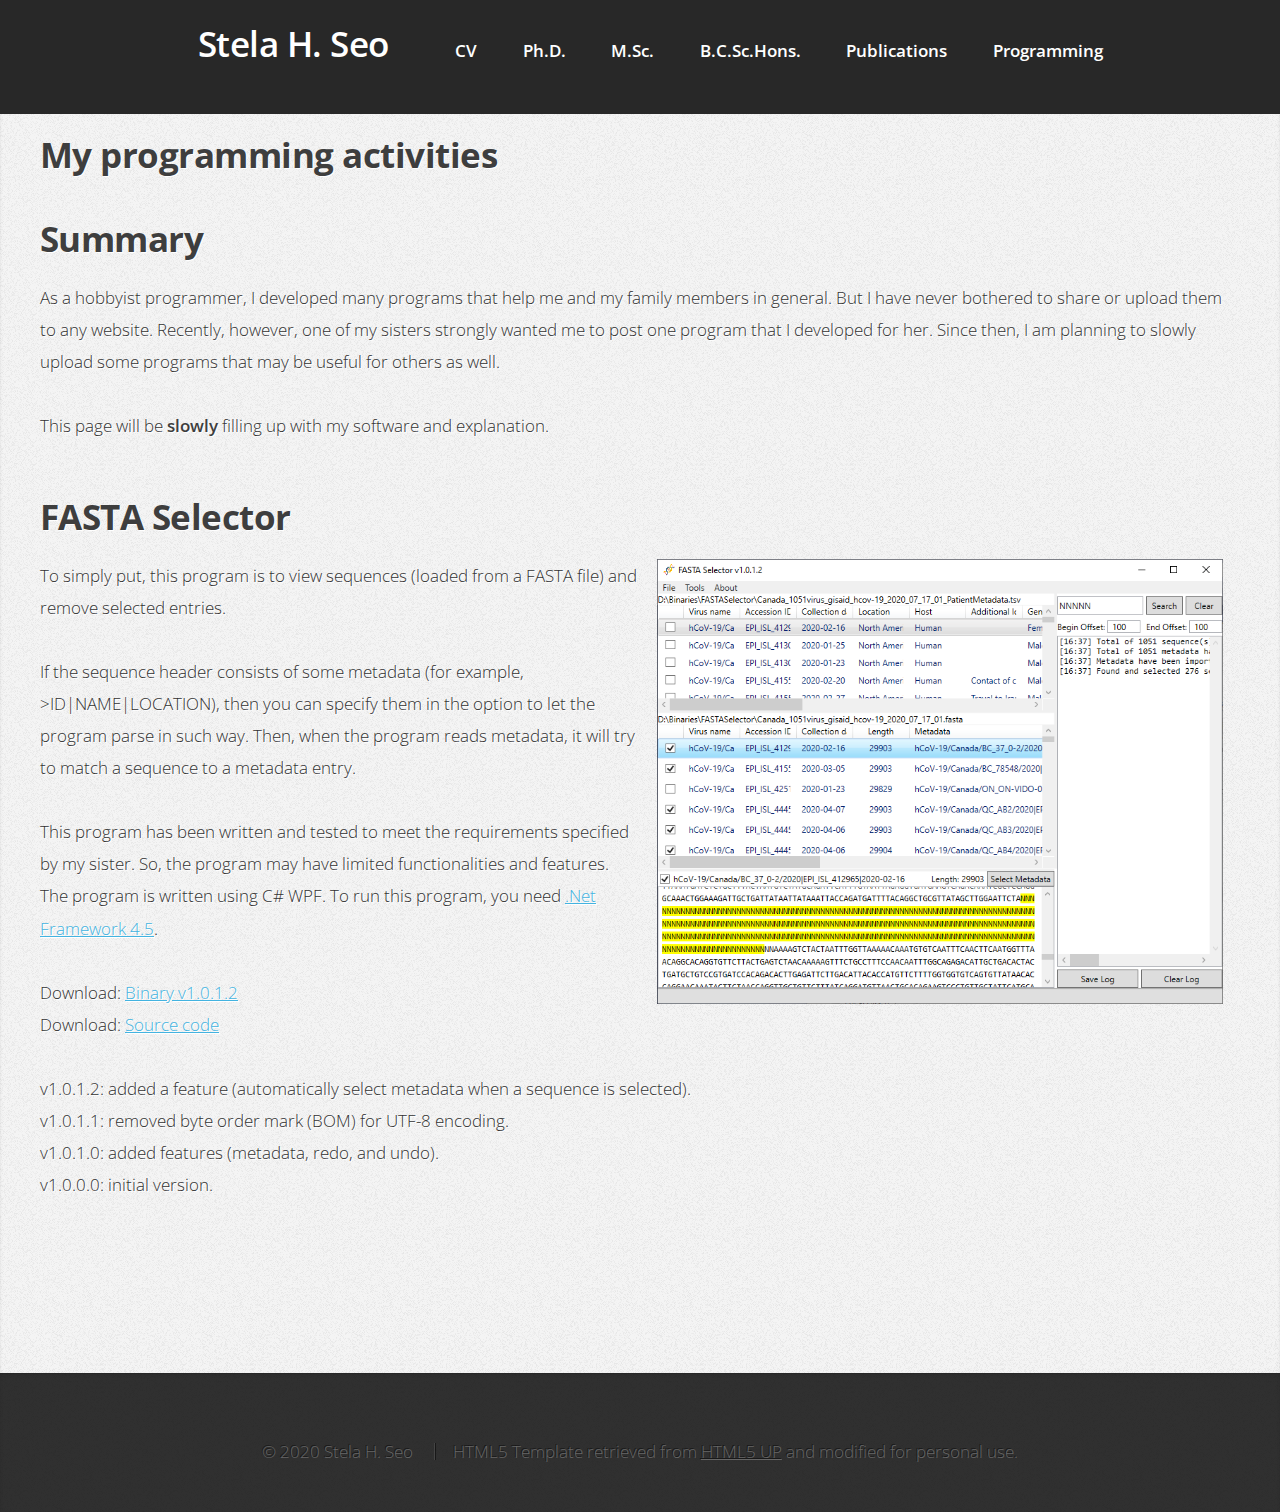
<file: programming.html>
﻿<!DOCTYPE html>
<html lang="en">
<head>
    <meta charset="utf-8">
    <meta name="viewport" content="width=device-width, initial-scale=1">
    <meta name="author" content="Stela H. Seo">
    <meta name="description" content="">
    <title>Stela H. Seo</title>
    <!--[if lte IE 8]><script src="js/ie/html5shiv.js"></script><![endif]-->
    <link rel="stylesheet" href="css/main.css"/>
    <!--[if lte IE 8]><link rel="stylesheet' href="css/ie8.css"/><![endif]-->
    <!--[if lte IE 9]><link rel="stylesheet' href="css/ie9.css"/><![endif]-->
</head>
<body>

<!-- ========================= NAVBAR ========================= -->
<nav id="nav">
    <ul class="container">
        <h2><a href="index.html">Stela H. Seo</a></h2>
        <li><a href="contents/cv.pdf" target="_blank">CV</a></li>
        <li><a href="phd.html">Ph.D.</a></li>
        <li><a href="msc.html">M.Sc.</a></li>
        <li><a href="bcsc.html">B.C.Sc.Hons.</a></li>
        <li><a href="publications.html">Publications</a></li>
        <li><a href="programming.html">Programming</a></li>
    </ul>
</nav>
<div class="wrapper style3">
    <article id="portfolio">
        <div class="container project-detail">
            <header>
                <h2>My programming activities</h2>
            </header>
            <div class="row center">
                <h2>Summary</h2>
                <p>
                    As a hobbyist programmer, I developed many programs that help me and my family members in general.
                    But I have never bothered to share or upload them to any website.
                    Recently, however, one of my sisters strongly wanted me to post one program that I developed for her.
                    Since then, I am planning to slowly upload some programs that may be useful for others as well.
                    <br />
                    <br />
                    This page will be <strong>slowly</strong> filling up with my software and explanation.
                </p>
            </div>

            <div class="row">
                <h2>FASTA Selector</h2>
                <p>
                    <img class="image-right" src="images/2020-FASTASelector.png" />
                    To simply put, this program is to view sequences (loaded from a FASTA file) and remove selected entries.
                    <br />
                    <br />
                    If the sequence header consists of some metadata (for example, >ID|NAME|LOCATION), then you can specify them in the option to let the program parse in such way.
                    Then, when the program reads metadata, it will try to match a sequence to a metadata entry.
                    <br />
                    <br />
                    This program has been written and tested to meet the requirements specified by my sister.
                    So, the program may have limited functionalities and features.
                    The program is written using C# WPF. To run this program, you need <a href="https://www.microsoft.com/en-ca/download/details.aspx?id=30653" target="_blank">.Net Framework 4.5</a>.
                    <br />
                    <br />
                    Download: <a href="https://github.com/stelaseo/FASTASelector/releases/download/v1.0.1.2/FASTASelector-bin.zip">Binary v1.0.1.2</a>
                    <br />
                    Download: <a href="https://github.com/stelaseo/FASTASelector">Source code</a>
                    <br />
                    <br />
                    v1.0.1.2: added a feature (automatically select metadata when a sequence is selected).<br />
                    v1.0.1.1: removed byte order mark (BOM) for UTF-8 encoding.<br />
                    v1.0.1.0: added features (metadata, redo, and undo).<br />
                    v1.0.0.0: initial version.<br />
                </p>
            </div>

        </div>
    </article>
</div>
<!-- FOOTER -->
<div class="wrapper style4">
    <footer>
        <ul id="copyright">
            <li>&copy; 2020 Stela H. Seo</li>
            <li>HTML5 Template retrieved from <a href="https://html5up.net">HTML5 UP</a> and modified for personal use.</li>
        </ul>
    </footer>
</div>

<!-- SCRIPTS -->
<script src="js/jquery.min.js"></script>
<script src="js/jquery.scrolly.min.js"></script>
<script src="js/skel.min.js"></script>
<script src="js/skel-viewport.min.js"></script>
<script src="js/util.js"></script>
<!--[if lte IE 8]><script src="js/ie/respond.min.js"></script><![endif]-->
<script src="js/main.js"></script>
<script src="js/mailto.js"></script>
</body>
</html>
</file>
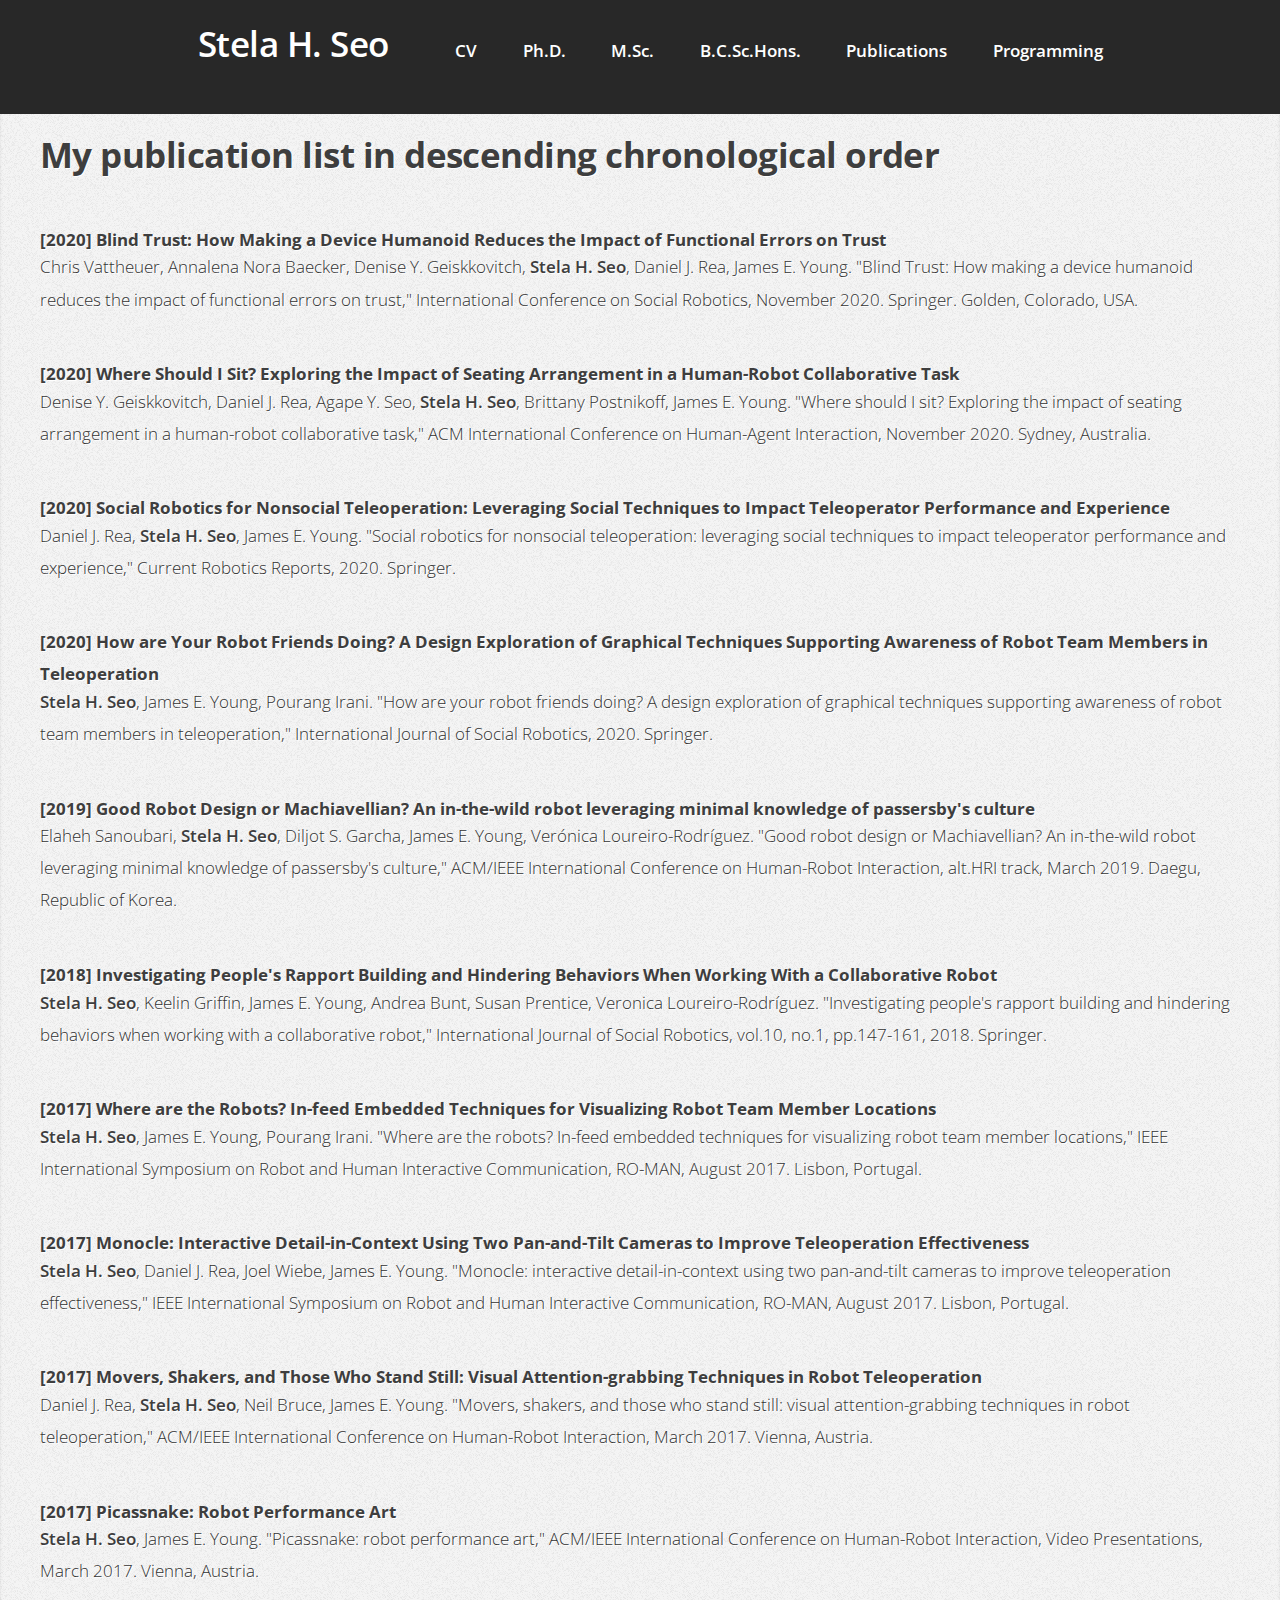
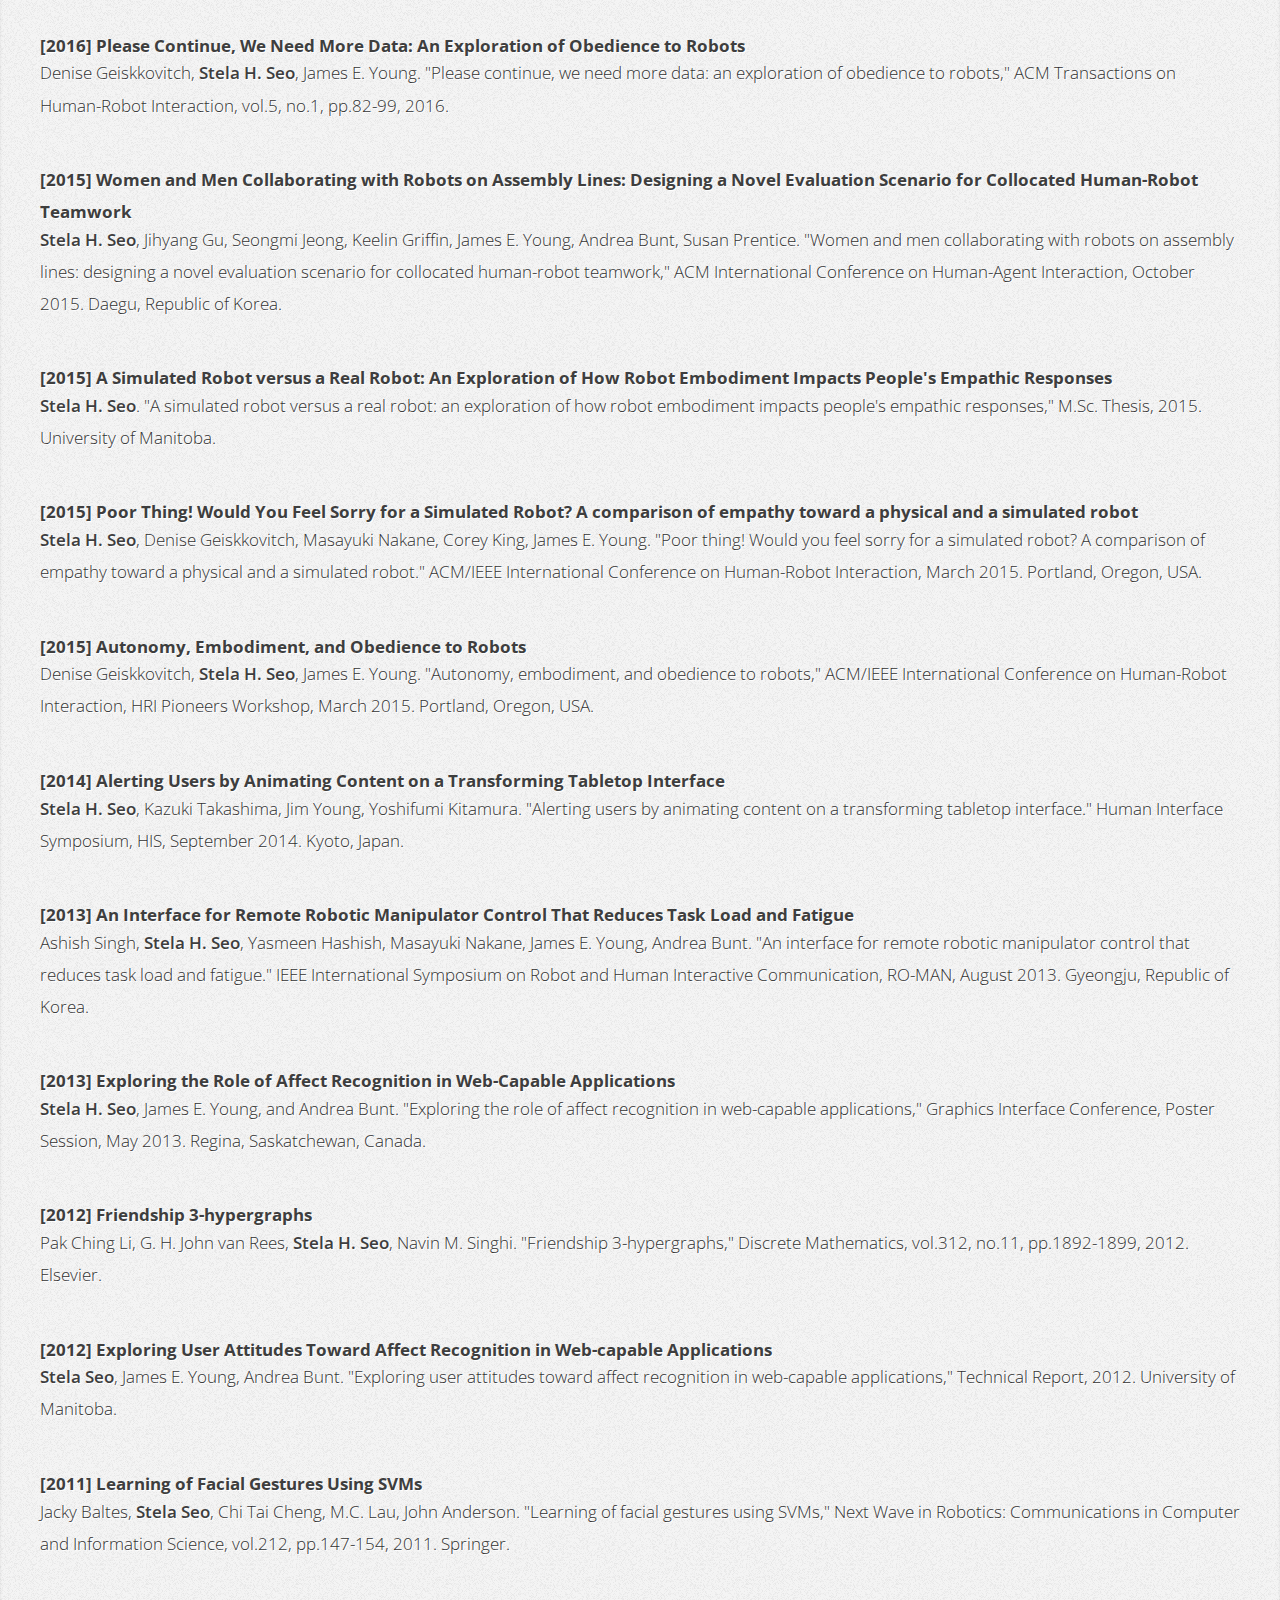
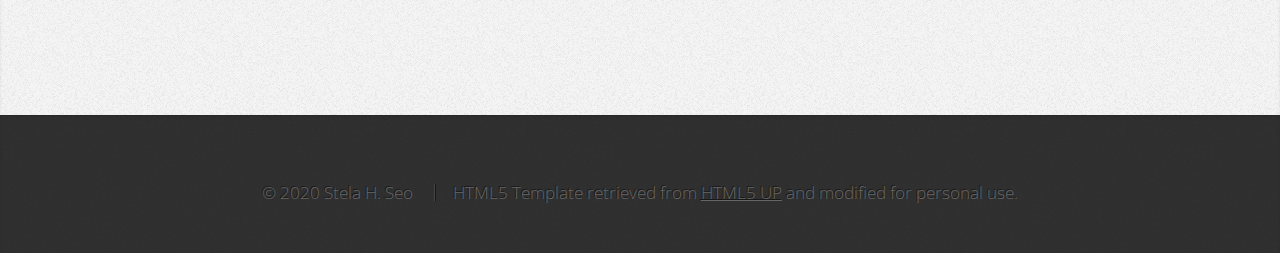
<file: publications.html>
﻿<!DOCTYPE html>
<html lang="en">
<head>
    <meta charset="utf-8">
    <meta name="viewport" content="width=device-width, initial-scale=1">
    <meta name="author" content="Stela H. Seo">
    <meta name="description" content="">
    <title>Stela H. Seo</title>
    <!--[if lte IE 8]><script src="js/ie/html5shiv.js"></script><![endif]-->
    <link rel="stylesheet" href="css/main.css"/>
    <!--[if lte IE 8]><link rel="stylesheet' href="css/ie8.css"/><![endif]-->
    <!--[if lte IE 9]><link rel="stylesheet' href="css/ie9.css"/><![endif]-->
</head>
<body>

<!-- ========================= NAVBAR ========================= -->
<nav id="nav">
    <ul class="container">
        <h2><a href="index.html">Stela H. Seo</a></h2>
        <li><a href="contents/cv.pdf" target="_blank">CV</a></li>
        <li><a href="phd.html">Ph.D.</a></li>
        <li><a href="msc.html">M.Sc.</a></li>
        <li><a href="bcsc.html">B.C.Sc.Hons.</a></li>
        <li><a href="publications.html">Publications</a></li>
        <li><a href="programming.html">Programming</a></li>
    </ul>
</nav>
<div class="wrapper style3">
    <article id="portfolio">
        <div class="container project-detail">
            <header>
                <h2>My publication list in descending chronological order</h2>
            </header>

            <div class="row">
                <div class="publication-link">
                    <h4><a href="https://hci.cs.umanitoba.ca/publications/details/blind-trust-how-making-a-device-humanoid-reduces-the-impact-of-functional-e" target="_blank">[2020] Blind Trust: How Making a Device Humanoid Reduces the Impact of Functional Errors on Trust</a></h4>
                    <p>Chris Vattheuer, Annalena Nora Baecker, Denise Y. Geiskkovitch, <strong>Stela H. Seo</strong>, Daniel J. Rea, James E. Young. &quot;Blind Trust: How making a device humanoid reduces the impact of functional errors on trust,&quot; International Conference on Social Robotics, November 2020. Springer. Golden, Colorado, USA.</p>
                </div>
                <div class="publication-link">
                    <h4><a href="https://hci.cs.umanitoba.ca/publications/details/where-should-i-sit-exploring-the-impact-of-seating-arrangement-in-a-human-r" target="_blank">[2020] Where Should I Sit? Exploring the Impact of Seating Arrangement in a Human-Robot Collaborative Task</a></h4>
                    <p>Denise Y. Geiskkovitch, Daniel J. Rea, Agape Y. Seo, <strong>Stela H. Seo</strong>, Brittany Postnikoff, James E. Young. &quot;Where should I sit? Exploring the impact of seating arrangement in a human-robot collaborative task,&quot; ACM International Conference on Human-Agent Interaction, November 2020. Sydney, Australia.</p>
                </div>
                <div class="publication-link">
                    <h4><a href="https://link.springer.com/article/10.1007/s43154-020-00020-7" target="_blank">[2020] Social Robotics for Nonsocial Teleoperation: Leveraging Social Techniques to Impact Teleoperator Performance and Experience</a></h4>
                    <p>Daniel J. Rea, <strong>Stela H. Seo</strong>, James E. Young. &quot;Social robotics for nonsocial teleoperation: leveraging social techniques to impact teleoperator performance and experience,&quot; Current Robotics Reports, 2020. Springer.</p>
                </div>
                <div class="publication-link">
                    <h4><a href="https://link.springer.com/article/10.1007/s12369-020-00670-9" target="_blank">[2020] How are Your Robot Friends Doing? A Design Exploration of Graphical Techniques Supporting Awareness of Robot Team Members in Teleoperation</a></h4>
                    <p><strong>Stela H. Seo</strong>, James E. Young, Pourang Irani. &quot;How are your robot friends doing? A design exploration of graphical techniques supporting awareness of robot team members in teleoperation,&quot; International Journal of Social Robotics, 2020. Springer.</p>
                </div>
                <div class="publication-link">
                    <h4><a href="https://ieeexplore.ieee.org/abstract/document/8673326/" target="_blank">[2019] Good Robot Design or Machiavellian? An in-the-wild robot leveraging minimal knowledge of passersby's culture</a></h4>
                    <p>Elaheh Sanoubari, <strong>Stela H. Seo</strong>, Diljot S. Garcha, James E. Young, Verónica Loureiro-Rodríguez. &quot;Good robot design or Machiavellian? An in-the-wild robot leveraging minimal knowledge of passersby's culture,&quot; ACM/IEEE International Conference on Human-Robot Interaction, alt.HRI track, March 2019. Daegu, Republic of Korea.</p>
                </div>
                <div class="publication-link">
                    <h4><a href="https://link.springer.com/article/10.1007/s12369-017-0441-8" target="_blank">[2018] Investigating People's Rapport Building and Hindering Behaviors When Working With a Collaborative Robot</a></h4>
                    <p><strong>Stela H. Seo</strong>, Keelin Griffin, James E. Young, Andrea Bunt, Susan Prentice, Veronica Loureiro-Rodríguez. &quot;Investigating people's rapport building and hindering behaviors when working with a collaborative robot,&quot; International Journal of Social Robotics, vol.10, no.1, pp.147-161, 2018. Springer.</p>
                </div>
                <div class="publication-link">
                    <h4><a href="https://ieeexplore.ieee.org/abstract/document/8172352" target="_blank">[2017] Where are the Robots? In-feed Embedded Techniques for Visualizing Robot Team Member Locations</a></h4>
                    <p><strong>Stela H. Seo</strong>, James E. Young, Pourang Irani. &quot;Where are the robots? In-feed embedded techniques for visualizing robot team member locations,&quot; IEEE International Symposium on Robot and Human Interactive Communication, RO-MAN, August 2017. Lisbon, Portugal.</p>
                </div>
                <div class="publication-link">
                    <h4><a href="https://ieeexplore.ieee.org/abstract/document/8172419/" target="_blank">[2017] Monocle: Interactive Detail-in-Context Using Two Pan-and-Tilt Cameras to Improve Teleoperation Effectiveness</a></h4>
                    <p><strong>Stela H. Seo</strong>, Daniel J. Rea, Joel Wiebe, James E. Young. &quot;Monocle: interactive detail-in-context using two pan-and-tilt cameras to improve teleoperation effectiveness,&quot; IEEE International Symposium on Robot and Human Interactive Communication, RO-MAN, August 2017. Lisbon, Portugal.</p>
                </div>
                <div class="publication-link">
                    <h4><a href="https://dl.acm.org/doi/abs/10.1145/2909824.3020246" target="_blank">[2017] Movers, Shakers, and Those Who Stand Still: Visual Attention-grabbing Techniques in Robot Teleoperation</a></h4>
                    <p>Daniel J. Rea, <strong>Stela H. Seo</strong>, Neil Bruce, James E. Young. &quot;Movers, shakers, and those who stand still: visual attention-grabbing techniques in robot teleoperation,&quot; ACM/IEEE International Conference on Human-Robot Interaction, March 2017. Vienna, Austria.</p>
                </div>
                <div class="publication-link">
                    <h4><a href="https://dl.acm.org/doi/abs/10.1145/3029798.3036650" target="_blank">[2017] Picassnake: Robot Performance Art</a></h4>
                    <p><strong>Stela H. Seo</strong>, James E. Young. &quot;Picassnake: robot performance art,&quot; ACM/IEEE International Conference on Human-Robot Interaction, Video Presentations, March 2017. Vienna, Austria.</p>
                </div>
                <div class="publication-link">
                    <h4><a href="https://dl.acm.org/doi/10.5555/3109939.3109943" target="_blank">[2016] Please Continue, We Need More Data: An Exploration of Obedience to Robots</a></h4>
                    <p>Denise Geiskkovitch, <strong>Stela H. Seo</strong>, James E. Young. &quot;Please continue, we need more data: an exploration of obedience to robots,&quot; ACM Transactions on Human-Robot Interaction, vol.5, no.1, pp.82-99, 2016.</p>
                </div>

                <div class="publication-link">
                    <h4><a href="https://dl.acm.org/doi/10.5555/3109939.3109943" target="_blank">[2015] Women and Men Collaborating with Robots on Assembly Lines: Designing a Novel Evaluation Scenario for Collocated Human-Robot Teamwork</a></h4>
                    <p><strong>Stela H. Seo</strong>, Jihyang Gu, Seongmi Jeong, Keelin Griffin, James E. Young, Andrea Bunt, Susan Prentice. &quot;Women and men collaborating with robots on assembly lines: designing a novel evaluation scenario for collocated human-robot teamwork,&quot; ACM International Conference on Human-Agent Interaction, October 2015. Daegu, Republic of Korea.</p>
                </div>
                <div class="publication-link">
                    <h4><a href="https://mspace.lib.umanitoba.ca/xmlui/handle/1993/30248" target="_blank">[2015] A Simulated Robot versus a Real Robot: An Exploration of How Robot Embodiment Impacts People's Empathic Responses</a></h4>
                    <p><strong>Stela H. Seo</strong>. &quot;A simulated robot versus a real robot: an exploration of how robot embodiment impacts people's empathic responses,&quot; M.Sc. Thesis, 2015. University of Manitoba.</p>
                </div>
                <div class="publication-link">
                    <h4><a href="https://dl.acm.org/citation.cfm?id=2696471" target="_blank">[2015] Poor Thing! Would You Feel Sorry for a Simulated Robot? A comparison of empathy toward a physical and a simulated robot</a></h4>
                    <p><strong>Stela H. Seo</strong>, Denise Geiskkovitch, Masayuki Nakane, Corey King, James E. Young. &quot;Poor thing! Would you feel sorry for a simulated robot? A comparison of empathy toward a physical and a simulated robot.&quot; ACM/IEEE International Conference on Human-Robot Interaction, March 2015. Portland, Oregon, USA.</p>
                </div>
                <div class="publication-link">
                    <h4><a href="https://dl.acm.org/citation.cfm?id=2702723" target="_blank">[2015] Autonomy, Embodiment, and Obedience to Robots</a></h4>
                    <p>Denise Geiskkovitch, <strong>Stela H. Seo</strong>, James E. Young. &quot;Autonomy, embodiment, and obedience to robots,&quot; ACM/IEEE International Conference on Human-Robot Interaction, HRI Pioneers Workshop, March 2015. Portland, Oregon, USA.</p>
                </div>
                <div class="publication-link">
                    <h4><a href="https://hci.cs.umanitoba.ca/Publications/details/alerting-users-by-animating-content-on-a-transforming-tabletop-interface" target="_blank">[2014] Alerting Users by Animating Content on a Transforming Tabletop Interface</a></h4>
                    <p><strong>Stela H. Seo</strong>, Kazuki Takashima, Jim Young, Yoshifumi Kitamura. &quot;Alerting users by animating content on a transforming tabletop interface.&quot; Human Interface Symposium, HIS, September 2014. Kyoto, Japan.</p>
                </div>
                <div class="publication-link">
                    <h4><a href="https://ieeexplore.ieee.org/abstract/document/6628401" target="_blank">[2013] An Interface for Remote Robotic Manipulator Control That Reduces Task Load and Fatigue</a></h4>
                    <p>Ashish Singh, <strong>Stela H. Seo</strong>, Yasmeen Hashish, Masayuki Nakane, James E. Young, Andrea Bunt. &quot;An interface for remote robotic manipulator control that reduces task load and fatigue.&quot; IEEE International Symposium on Robot and Human Interactive Communication, RO-MAN, August 2013. Gyeongju, Republic of Korea.</p>
                </div>

                <div class="publication-link">
                    <h4><a href="https://hci.cs.umanitoba.ca/publications/details/exploring-the-role-of-affect-recognition-in-web-capable-applications" target="_blank">[2013] Exploring the Role of Affect Recognition in Web-Capable Applications</a></h4>
                    <p><strong>Stela H. Seo</strong>, James E. Young, and Andrea Bunt. &quot;Exploring the role of affect recognition in web-capable applications,&quot; Graphics Interface Conference, Poster Session, May 2013. Regina, Saskatchewan, Canada.</p>
                </div>
                <div class="publication-link">
                    <h4><a href="https://www.sciencedirect.com/science/article/pii/S0012365X12001057" target="_blank">[2012] Friendship 3-hypergraphs</a></h4>
                    <p>Pak Ching Li, G. H. John van Rees, <strong>Stela H. Seo</strong>, Navin M. Singhi. &quot;Friendship 3-hypergraphs,&quot; Discrete Mathematics, vol.312, no.11, pp.1892-1899, 2012. Elsevier.</p>
                </div>
                <div class="publication-link">
                    <h4><a href="https://mspace.lib.umanitoba.ca/handle/1993/12444" target="_blank">[2012] Exploring User Attitudes Toward Affect Recognition in Web-capable Applications</a></h4>
                    <p><strong>Stela Seo</strong>, James E. Young, Andrea Bunt. &quot;Exploring user attitudes toward affect recognition in web-capable applications,&quot; Technical Report, 2012. University of Manitoba.</p>
                </div>
                <div class="publication-link">
                    <h4><a href="https://link.springer.com/chapter/10.1007/978-3-642-23147-6_18" target="_blank">[2011] Learning of Facial Gestures Using SVMs</a></h4>
                    <p>Jacky Baltes, <strong>Stela Seo</strong>, Chi Tai Cheng, M.C. Lau, John Anderson. &quot;Learning of facial gestures using SVMs,&quot; Next Wave in Robotics: Communications in Computer and Information Science, vol.212, pp.147-154, 2011. Springer.</p>
                </div>
            </div>
        </div>
    </article>
</div>
<!-- FOOTER -->
<div class="wrapper style4">
    <footer>
        <ul id="copyright">
            <li>&copy; 2020 Stela H. Seo</li>
            <li>HTML5 Template retrieved from <a href="https://html5up.net">HTML5 UP</a> and modified for personal use.</li>
        </ul>
    </footer>
</div>

<!-- SCRIPTS -->
<script src="js/jquery.min.js"></script>
<script src="js/jquery.scrolly.min.js"></script>
<script src="js/skel.min.js"></script>
<script src="js/skel-viewport.min.js"></script>
<script src="js/util.js"></script>
<!--[if lte IE 8]><script src="js/ie/respond.min.js"></script><![endif]-->
<script src="js/main.js"></script>
<script src="js/mailto.js"></script>
</body>
</html>
</file>
<file: css/ie8.css>
/*
	Miniport by HTML5 UP
	html5up.net | @n33co
	Free for personal and commercial use under the CCA 3.0 license (html5up.net/license)
*/

/* Basic */

	form input[type=text],
	form input[type=password],
	form select,
	form textarea {
		position: relative;
		-ms-behavior: url("assets/js/ie/PIE.htc");
	}

	input[type="button"],
	input[type="submit"],
	input[type="reset"],
	button,
	.button {
		position: relative;
		-ms-behavior: url("assets/js/ie/PIE.htc");
	}

/* Section/Article */

	section > .last-child,
	article > .last-child,
	section.last-child,
	article.last-child {
		margin-bottom: 0;
	}

/* Box */

	.box {
		border: solid 1px #ddd;
	}

/* List */

	ul.social li a {
		position: relative;
		top: 0 !important;
		overflow: hidden;
		-ms-behavior: url("assets/js/ie/PIE.htc");
	}

		ul.social li a:before {
			background: none;
		}

/* Wrappers */

	.wrapper {
		border-top: solid 1px #ddd;
	}

/* Nav */

	#nav a {
		position: relative;
		-ms-behavior: url("assets/js/ie/PIE.htc");
	}

/* Articles */

	#top .image {
		position: relative;
		-ms-behavior: url("assets/js/ie/PIE.htc");
	}

		#top .image img {
			position: relative;
			-ms-behavior: url("assets/js/ie/PIE.htc");
		}
</file>
<file: css/ie9.css>
/*
	Miniport by HTML5 UP
	html5up.net | @n33co
	Free for personal and commercial use under the CCA 3.0 license (html5up.net/license)
*/

/* Button */

	input[type="button"],
	input[type="submit"],
	input[type="reset"],
	button,
	.button {
		background-image: url("images/ie/grad0-20.svg");
	}

/* List */

	ul.social li a:before {
		background-image: url("images/ie/grad0-20.svg");
	}
</file>
<file: css/main.css>
@import url("https://fonts.googleapis.com/css?family=Open+Sans:300,300italic,600,600italic,700");
@import url("font-awesome.min.css");

/*
	Miniport by HTML5 UP
	html5up.net | @n33co
	Free for personal and commercial use under the CCA 3.0 license (html5up.net/license)
*/

/* Reset */

	html, body, div, span, applet, object, iframe, h1, h2, h3, h4, h5, h6, p, blockquote, pre, a, abbr, acronym, address, big, cite, code, del, dfn, em, img, ins, kbd, q, s, samp, small, strike, strong, sub, sup, tt, var, b, u, i, center, dl, dt, dd, ol, ul, li, fieldset, form, label, legend, table, caption, tbody, tfoot, thead, tr, th, td, article, aside, canvas, details, embed, figure, figcaption, footer, header, hgroup, menu, nav, output, ruby, section, summary, time, mark, audio, video {
		margin: 0;
		padding: 0;
		border: 0;
		font-size: 100%;
		font: inherit;
		vertical-align: baseline;
	}

	article, aside, details, figcaption, figure, footer, header, hgroup, menu, nav, section {
		display: block;
	}

	body {
		line-height: 1;
	}

	ol, ul {
		list-style: none;
	}

	blockquote, q {
		quotes: none;
	}

	blockquote:before, blockquote:after, q:before, q:after {
		content: '';
		content: none;
	}

	table {
		border-collapse: collapse;
		border-spacing: 0;
	}

	body {
		-webkit-text-size-adjust: none;
	}

/* Box Model */

	*, *:before, *:after {
		-moz-box-sizing: border-box;
		-webkit-box-sizing: border-box;
		box-sizing: border-box;
	}

/* Containers */

	.container {
		margin-left: auto;
		margin-right: auto;
	}

	.container.\31 25\25 {
		width: 100%;
		max-width: 1200px;
		min-width: 960px;
	}

	.container.\37 5\25 {
		width: 720px;
	}

	.container.\35 0\25 {
		width: 480px;
	}

	.container.\32 5\25 {
		width: 240px;
	}

	.container {
		width: 960px;
	}

	@media screen and (min-width: 737px) {

		.container.\31 25\25 {
			width: 100%;
			max-width: 1500px;
			min-width: 1200px;
		}

		.container.\37 5\25 {
			width: 900px;
		}

		.container.\35 0\25 {
			width: 600px;
		}

		.container.\32 5\25 {
			width: 300px;
		}

		.container {
			width: 1200px;
		}

	}

	@media screen and (min-width: 737px) and (max-width: 1200px) {

		.container.\31 25\25 {
			width: 100%;
			max-width: 1200px;
			min-width: 960px;
		}

		.container.\37 5\25 {
			width: 720px;
		}

		.container.\35 0\25 {
			width: 480px;
		}

		.container.\32 5\25 {
			width: 240px;
		}

		.container {
			width: 960px;
		}

	}

	@media screen and (max-width: 736px) {

		.container.\31 25\25 {
			width: 100%;
			max-width: 125%;
			min-width: 100%;
		}

		.container.\37 5\25 {
			width: 75%;
		}

		.container.\35 0\25 {
			width: 50%;
		}

		.container.\32 5\25 {
			width: 25%;
		}

		.container {
			width: 100% !important;
		}

	}

/* Grid */

	.row {
		border-bottom: solid 1px transparent;
		-moz-box-sizing: border-box;
		-webkit-box-sizing: border-box;
		box-sizing: border-box;
	}

	.row > * {
		float: left;
		-moz-box-sizing: border-box;
		-webkit-box-sizing: border-box;
		box-sizing: border-box;
	}

	.row:after, .row:before {
		content: '';
		display: block;
		clear: both;
		height: 0;
	}

	.row.uniform > * > :first-child {
		margin-top: 0;
	}

	.row.uniform > * > :last-child {
		margin-bottom: 0;
	}

	.row.\30 \25 > * {
		padding: 0 0 0 0px;
	}

	.row.\30 \25 {
		margin: 0 0 -1px 0px;
	}

	.row.uniform.\30 \25 > * {
		padding: 0px 0 0 0px;
	}

	.row.uniform.\30 \25 {
		margin: 0px 0 -1px 0px;
	}

	.row > * {
		padding: 0 0 0 40px;
	}

	.row {
		margin: 0 0 -1px -40px;
	}

	.row.uniform > * {
		padding: 40px 0 0 40px;
	}

	.row.uniform {
		margin: -40px 0 -1px -40px;
	}

	.row.\32 00\25 > * {
		padding: 0 0 0 80px;
	}

	.row.\32 00\25 {
		margin: 0 0 -1px -80px;
	}

	.row.uniform.\32 00\25 > * {
		padding: 80px 0 0 80px;
	}

	.row.uniform.\32 00\25 {
		margin: -80px 0 -1px -80px;
	}

	.row.\31 50\25 > * {
		padding: 0 0 0 60px;
	}

	.row.\31 50\25 {
		margin: 0 0 -1px -60px;
	}

	.row.uniform.\31 50\25 > * {
		padding: 60px 0 0 60px;
	}

	.row.uniform.\31 50\25 {
		margin: -60px 0 -1px -60px;
	}

	.row.\35 0\25 > * {
		padding: 0 0 0 20px;
	}

	.row.\35 0\25 {
		margin: 0 0 -1px -20px;
	}

	.row.uniform.\35 0\25 > * {
		padding: 20px 0 0 20px;
	}

	.row.uniform.\35 0\25 {
		margin: -20px 0 -1px -20px;
	}

	.row.\32 5\25 > * {
		padding: 0 0 0 10px;
	}

	.row.\32 5\25 {
		margin: 0 0 -1px -10px;
	}

	.row.uniform.\32 5\25 > * {
		padding: 10px 0 0 10px;
	}

	.row.uniform.\32 5\25 {
		margin: -10px 0 -1px -10px;
	}

	.\31 2u, .\31 2u\24 {
		width: 100%;
		clear: none;
		margin-left: 0;
	}

	.\31 1u, .\31 1u\24 {
		width: 91.6666666667%;
		clear: none;
		margin-left: 0;
	}

	.\31 0u, .\31 0u\24 {
		width: 83.3333333333%;
		clear: none;
		margin-left: 0;
	}

	.\39 u, .\39 u\24 {
		width: 75%;
		clear: none;
		margin-left: 0;
	}

	.\38 u, .\38 u\24 {
		width: 66.6666666667%;
		clear: none;
		margin-left: 0;
	}

	.\37 u, .\37 u\24 {
		width: 58.3333333333%;
		clear: none;
		margin-left: 0;
	}

	.\36 u, .\36 u\24 {
		width: 50%;
		clear: none;
		margin-left: 0;
	}

	.\35 u, .\35 u\24 {
		width: 41.6666666667%;
		clear: none;
		margin-left: 0;
	}

	.\34 u, .\34 u\24 {
		width: 33.3333333333%;
		clear: none;
		margin-left: 0;
	}

	.\33 u, .\33 u\24 {
		width: 25%;
		clear: none;
		margin-left: 0;
	}

	.\32 u, .\32 u\24 {
		width: 16.6666666667%;
		clear: none;
		margin-left: 0;
	}

	.\31 u, .\31 u\24 {
		width: 8.3333333333%;
		clear: none;
		margin-left: 0;
	}

	.\31 2u\24 + *,
	.\31 1u\24 + *,
	.\31 0u\24 + *,
	.\39 u\24 + *,
	.\38 u\24 + *,
	.\37 u\24 + *,
	.\36 u\24 + *,
	.\35 u\24 + *,
	.\34 u\24 + *,
	.\33 u\24 + *,
	.\32 u\24 + *,
	.\31 u\24 + * {
		clear: left;
	}

	.\-11u {
		margin-left: 91.66667%;
	}

	.\-10u {
		margin-left: 83.33333%;
	}

	.\-9u {
		margin-left: 75%;
	}

	.\-8u {
		margin-left: 66.66667%;
	}

	.\-7u {
		margin-left: 58.33333%;
	}

	.\-6u {
		margin-left: 50%;
	}

	.\-5u {
		margin-left: 41.66667%;
	}

	.\-4u {
		margin-left: 33.33333%;
	}

	.\-3u {
		margin-left: 25%;
	}

	.\-2u {
		margin-left: 16.66667%;
	}

	.\-1u {
		margin-left: 8.33333%;
	}

	@media screen and (min-width: 737px) {

		.row > * {
			padding: 25px 0 0 25px;
		}

		.row {
			margin: -25px 0 -1px -25px;
		}

		.row.uniform > * {
			padding: 25px 0 0 25px;
		}

		.row.uniform {
			margin: -25px 0 -1px -25px;
		}

		.row.\32 00\25 > * {
			padding: 50px 0 0 50px;
		}

		.row.\32 00\25 {
			margin: -50px 0 -1px -50px;
		}

		.row.uniform.\32 00\25 > * {
			padding: 50px 0 0 50px;
		}

		.row.uniform.\32 00\25 {
			margin: -50px 0 -1px -50px;
		}

		.row.\31 50\25 > * {
			padding: 37.5px 0 0 37.5px;
		}

		.row.\31 50\25 {
			margin: -37.5px 0 -1px -37.5px;
		}

		.row.uniform.\31 50\25 > * {
			padding: 37.5px 0 0 37.5px;
		}

		.row.uniform.\31 50\25 {
			margin: -37.5px 0 -1px -37.5px;
		}

		.row.\35 0\25 > * {
			padding: 12.5px 0 0 12.5px;
		}

		.row.\35 0\25 {
			margin: -12.5px 0 -1px -12.5px;
		}

		.row.uniform.\35 0\25 > * {
			padding: 12.5px 0 0 12.5px;
		}

		.row.uniform.\35 0\25 {
			margin: -12.5px 0 -1px -12.5px;
		}

		.row.\32 5\25 > * {
			padding: 6.25px 0 0 6.25px;
		}

		.row.\32 5\25 {
			margin: -6.25px 0 -1px -6.25px;
		}

		.row.uniform.\32 5\25 > * {
			padding: 6.25px 0 0 6.25px;
		}

		.row.uniform.\32 5\25 {
			margin: -6.25px 0 -1px -6.25px;
		}

		.\31 2u\28desktop\29, .\31 2u\24\28desktop\29 {
			width: 100%;
			clear: none;
			margin-left: 0;
		}

		.\31 1u\28desktop\29, .\31 1u\24\28desktop\29 {
			width: 91.6666666667%;
			clear: none;
			margin-left: 0;
		}

		.\31 0u\28desktop\29, .\31 0u\24\28desktop\29 {
			width: 83.3333333333%;
			clear: none;
			margin-left: 0;
		}

		.\39 u\28desktop\29, .\39 u\24\28desktop\29 {
			width: 75%;
			clear: none;
			margin-left: 0;
		}

		.\38 u\28desktop\29, .\38 u\24\28desktop\29 {
			width: 66.6666666667%;
			clear: none;
			margin-left: 0;
		}

		.\37 u\28desktop\29, .\37 u\24\28desktop\29 {
			width: 58.3333333333%;
			clear: none;
			margin-left: 0;
		}

		.\36 u\28desktop\29, .\36 u\24\28desktop\29 {
			width: 50%;
			clear: none;
			margin-left: 0;
		}

		.\35 u\28desktop\29, .\35 u\24\28desktop\29 {
			width: 41.6666666667%;
			clear: none;
			margin-left: 0;
		}

		.\34 u\28desktop\29, .\34 u\24\28desktop\29 {
			width: 33.3333333333%;
			clear: none;
			margin-left: 0;
		}

		.\33 u\28desktop\29, .\33 u\24\28desktop\29 {
			width: 25%;
			clear: none;
			margin-left: 0;
		}

		.\32 u\28desktop\29, .\32 u\24\28desktop\29 {
			width: 16.6666666667%;
			clear: none;
			margin-left: 0;
		}

		.\31 u\28desktop\29, .\31 u\24\28desktop\29 {
			width: 8.3333333333%;
			clear: none;
			margin-left: 0;
		}

		.\31 2u\24\28desktop\29 + *,
		.\31 1u\24\28desktop\29 + *,
		.\31 0u\24\28desktop\29 + *,
		.\39 u\24\28desktop\29 + *,
		.\38 u\24\28desktop\29 + *,
		.\37 u\24\28desktop\29 + *,
		.\36 u\24\28desktop\29 + *,
		.\35 u\24\28desktop\29 + *,
		.\34 u\24\28desktop\29 + *,
		.\33 u\24\28desktop\29 + *,
		.\32 u\24\28desktop\29 + *,
		.\31 u\24\28desktop\29 + * {
			clear: left;
		}

		.\-11u\28desktop\29 {
			margin-left: 91.66667%;
		}

		.\-10u\28desktop\29 {
			margin-left: 83.33333%;
		}

		.\-9u\28desktop\29 {
			margin-left: 75%;
		}

		.\-8u\28desktop\29 {
			margin-left: 66.66667%;
		}

		.\-7u\28desktop\29 {
			margin-left: 58.33333%;
		}

		.\-6u\28desktop\29 {
			margin-left: 50%;
		}

		.\-5u\28desktop\29 {
			margin-left: 41.66667%;
		}

		.\-4u\28desktop\29 {
			margin-left: 33.33333%;
		}

		.\-3u\28desktop\29 {
			margin-left: 25%;
		}

		.\-2u\28desktop\29 {
			margin-left: 16.66667%;
		}

		.\-1u\28desktop\29 {
			margin-left: 8.33333%;
		}

	}

	@media screen and (min-width: 737px) and (max-width: 1200px) {

		.row > * {
			padding: 25px 0 0 25px;
		}

		.row {
			margin: -25px 0 -1px -25px;
		}

		.row.uniform > * {
			padding: 25px 0 0 25px;
		}

		.row.uniform {
			margin: -25px 0 -1px -25px;
		}

		.row.\32 00\25 > * {
			padding: 50px 0 0 50px;
		}

		.row.\32 00\25 {
			margin: -50px 0 -1px -50px;
		}

		.row.uniform.\32 00\25 > * {
			padding: 50px 0 0 50px;
		}

		.row.uniform.\32 00\25 {
			margin: -50px 0 -1px -50px;
		}

		.row.\31 50\25 > * {
			padding: 37.5px 0 0 37.5px;
		}

		.row.\31 50\25 {
			margin: -37.5px 0 -1px -37.5px;
		}

		.row.uniform.\31 50\25 > * {
			padding: 37.5px 0 0 37.5px;
		}

		.row.uniform.\31 50\25 {
			margin: -37.5px 0 -1px -37.5px;
		}

		.row.\35 0\25 > * {
			padding: 12.5px 0 0 12.5px;
		}

		.row.\35 0\25 {
			margin: -12.5px 0 -1px -12.5px;
		}

		.row.uniform.\35 0\25 > * {
			padding: 12.5px 0 0 12.5px;
		}

		.row.uniform.\35 0\25 {
			margin: -12.5px 0 -1px -12.5px;
		}

		.row.\32 5\25 > * {
			padding: 6.25px 0 0 6.25px;
		}

		.row.\32 5\25 {
			margin: -6.25px 0 -1px -6.25px;
		}

		.row.uniform.\32 5\25 > * {
			padding: 6.25px 0 0 6.25px;
		}

		.row.uniform.\32 5\25 {
			margin: -6.25px 0 -1px -6.25px;
		}

		.\31 2u\28tablet\29, .\31 2u\24\28tablet\29 {
			width: 100%;
			clear: none;
			margin-left: 0;
		}

		.\31 1u\28tablet\29, .\31 1u\24\28tablet\29 {
			width: 91.6666666667%;
			clear: none;
			margin-left: 0;
		}

		.\31 0u\28tablet\29, .\31 0u\24\28tablet\29 {
			width: 83.3333333333%;
			clear: none;
			margin-left: 0;
		}

		.\39 u\28tablet\29, .\39 u\24\28tablet\29 {
			width: 75%;
			clear: none;
			margin-left: 0;
		}

		.\38 u\28tablet\29, .\38 u\24\28tablet\29 {
			width: 66.6666666667%;
			clear: none;
			margin-left: 0;
		}

		.\37 u\28tablet\29, .\37 u\24\28tablet\29 {
			width: 58.3333333333%;
			clear: none;
			margin-left: 0;
		}

		.\36 u\28tablet\29, .\36 u\24\28tablet\29 {
			width: 50%;
			clear: none;
			margin-left: 0;
		}

		.\35 u\28tablet\29, .\35 u\24\28tablet\29 {
			width: 41.6666666667%;
			clear: none;
			margin-left: 0;
		}

		.\34 u\28tablet\29, .\34 u\24\28tablet\29 {
			width: 33.3333333333%;
			clear: none;
			margin-left: 0;
		}

		.\33 u\28tablet\29, .\33 u\24\28tablet\29 {
			width: 25%;
			clear: none;
			margin-left: 0;
		}

		.\32 u\28tablet\29, .\32 u\24\28tablet\29 {
			width: 16.6666666667%;
			clear: none;
			margin-left: 0;
		}

		.\31 u\28tablet\29, .\31 u\24\28tablet\29 {
			width: 8.3333333333%;
			clear: none;
			margin-left: 0;
		}

		.\31 2u\24\28tablet\29 + *,
		.\31 1u\24\28tablet\29 + *,
		.\31 0u\24\28tablet\29 + *,
		.\39 u\24\28tablet\29 + *,
		.\38 u\24\28tablet\29 + *,
		.\37 u\24\28tablet\29 + *,
		.\36 u\24\28tablet\29 + *,
		.\35 u\24\28tablet\29 + *,
		.\34 u\24\28tablet\29 + *,
		.\33 u\24\28tablet\29 + *,
		.\32 u\24\28tablet\29 + *,
		.\31 u\24\28tablet\29 + * {
			clear: left;
		}

		.\-11u\28tablet\29 {
			margin-left: 91.66667%;
		}

		.\-10u\28tablet\29 {
			margin-left: 83.33333%;
		}

		.\-9u\28tablet\29 {
			margin-left: 75%;
		}

		.\-8u\28tablet\29 {
			margin-left: 66.66667%;
		}

		.\-7u\28tablet\29 {
			margin-left: 58.33333%;
		}

		.\-6u\28tablet\29 {
			margin-left: 50%;
		}

		.\-5u\28tablet\29 {
			margin-left: 41.66667%;
		}

		.\-4u\28tablet\29 {
			margin-left: 33.33333%;
		}

		.\-3u\28tablet\29 {
			margin-left: 25%;
		}

		.\-2u\28tablet\29 {
			margin-left: 16.66667%;
		}

		.\-1u\28tablet\29 {
			margin-left: 8.33333%;
		}

	}

	@media screen and (max-width: 736px) {

		.row > * {
			padding: 15px 0 0 15px;
		}

		.row {
			margin: -15px 0 -1px -15px;
		}

		.row.uniform > * {
			padding: 15px 0 0 15px;
		}

		.row.uniform {
			margin: -15px 0 -1px -15px;
		}

		.row.\32 00\25 > * {
			padding: 30px 0 0 30px;
		}

		.row.\32 00\25 {
			margin: -30px 0 -1px -30px;
		}

		.row.uniform.\32 00\25 > * {
			padding: 30px 0 0 30px;
		}

		.row.uniform.\32 00\25 {
			margin: -30px 0 -1px -30px;
		}

		.row.\31 50\25 > * {
			padding: 22.5px 0 0 22.5px;
		}

		.row.\31 50\25 {
			margin: -22.5px 0 -1px -22.5px;
		}

		.row.uniform.\31 50\25 > * {
			padding: 22.5px 0 0 22.5px;
		}

		.row.uniform.\31 50\25 {
			margin: -22.5px 0 -1px -22.5px;
		}

		.row.\35 0\25 > * {
			padding: 7.5px 0 0 7.5px;
		}

		.row.\35 0\25 {
			margin: -7.5px 0 -1px -7.5px;
		}

		.row.uniform.\35 0\25 > * {
			padding: 7.5px 0 0 7.5px;
		}

		.row.uniform.\35 0\25 {
			margin: -7.5px 0 -1px -7.5px;
		}

		.row.\32 5\25 > * {
			padding: 3.75px 0 0 3.75px;
		}

		.row.\32 5\25 {
			margin: -3.75px 0 -1px -3.75px;
		}

		.row.uniform.\32 5\25 > * {
			padding: 3.75px 0 0 3.75px;
		}

		.row.uniform.\32 5\25 {
			margin: -3.75px 0 -1px -3.75px;
		}

		.\31 2u\28mobile\29, .\31 2u\24\28mobile\29 {
			width: 100%;
			clear: none;
			margin-left: 0;
		}

		.\31 1u\28mobile\29, .\31 1u\24\28mobile\29 {
			width: 91.6666666667%;
			clear: none;
			margin-left: 0;
		}

		.\31 0u\28mobile\29, .\31 0u\24\28mobile\29 {
			width: 83.3333333333%;
			clear: none;
			margin-left: 0;
		}

		.\39 u\28mobile\29, .\39 u\24\28mobile\29 {
			width: 75%;
			clear: none;
			margin-left: 0;
		}

		.\38 u\28mobile\29, .\38 u\24\28mobile\29 {
			width: 66.6666666667%;
			clear: none;
			margin-left: 0;
		}

		.\37 u\28mobile\29, .\37 u\24\28mobile\29 {
			width: 58.3333333333%;
			clear: none;
			margin-left: 0;
		}

		.\36 u\28mobile\29, .\36 u\24\28mobile\29 {
			width: 50%;
			clear: none;
			margin-left: 0;
		}

		.\35 u\28mobile\29, .\35 u\24\28mobile\29 {
			width: 41.6666666667%;
			clear: none;
			margin-left: 0;
		}

		.\34 u\28mobile\29, .\34 u\24\28mobile\29 {
			width: 33.3333333333%;
			clear: none;
			margin-left: 0;
		}

		.\33 u\28mobile\29, .\33 u\24\28mobile\29 {
			width: 25%;
			clear: none;
			margin-left: 0;
		}

		.\32 u\28mobile\29, .\32 u\24\28mobile\29 {
			width: 16.6666666667%;
			clear: none;
			margin-left: 0;
		}

		.\31 u\28mobile\29, .\31 u\24\28mobile\29 {
			width: 8.3333333333%;
			clear: none;
			margin-left: 0;
		}

		.\31 2u\24\28mobile\29 + *,
		.\31 1u\24\28mobile\29 + *,
		.\31 0u\24\28mobile\29 + *,
		.\39 u\24\28mobile\29 + *,
		.\38 u\24\28mobile\29 + *,
		.\37 u\24\28mobile\29 + *,
		.\36 u\24\28mobile\29 + *,
		.\35 u\24\28mobile\29 + *,
		.\34 u\24\28mobile\29 + *,
		.\33 u\24\28mobile\29 + *,
		.\32 u\24\28mobile\29 + *,
		.\31 u\24\28mobile\29 + * {
			clear: left;
		}

		.\-11u\28mobile\29 {
			margin-left: 91.66667%;
		}

		.\-10u\28mobile\29 {
			margin-left: 83.33333%;
		}

		.\-9u\28mobile\29 {
			margin-left: 75%;
		}

		.\-8u\28mobile\29 {
			margin-left: 66.66667%;
		}

		.\-7u\28mobile\29 {
			margin-left: 58.33333%;
		}

		.\-6u\28mobile\29 {
			margin-left: 50%;
		}

		.\-5u\28mobile\29 {
			margin-left: 41.66667%;
		}

		.\-4u\28mobile\29 {
			margin-left: 33.33333%;
		}

		.\-3u\28mobile\29 {
			margin-left: 25%;
		}

		.\-2u\28mobile\29 {
			margin-left: 16.66667%;
		}

		.\-1u\28mobile\29 {
			margin-left: 8.33333%;
		}

	}

/* Basic */

	body, input, textarea, select {
		font-family: 'Open Sans', sans-serif;
		line-height: 1.85em;
		color: #333;
		font-weight: 300;
	}

		body.is-loading *, input.is-loading *, textarea.is-loading *, select.is-loading * {
			-moz-transition: none !important;
			-webkit-transition: none !important;
			-ms-transition: none !important;
			transition: none !important;
			-moz-animation: none !important;
			-webkit-animation: none !important;
			-ms-animation: none !important;
			animation: none !important;
		}

	a {
		-moz-transition: color .2s ease-in-out;
		-webkit-transition: color .2s ease-in-out;
		-ms-transition: color .2s ease-in-out;
		transition: color .2s ease-in-out;
		color: #43B3E0;
		text-decoration: underline;
	}

		a:hover {
			color: #43bff0 !important;
		}

		a img {
			border: 0;
		}

	b, strong {
		font-weight: 600;
		color: #3e3e3e;
	}

	i, em {
		font-style: italic;
	}

	sub {
		position: relative;
		top: 0.5em;
		font-size: 0.8em;
	}

	sup {
		position: relative;
		top: -0.5em;
		font-size: 0.8em;
	}

	blockquote {
		border-left: solid 0.75em #eee;
		padding: 1em 0 1em 1.5em;
		font-style: italic;
	}

	h1, h2, h3, h4, h5, h6 {
		color: #3e3e3e;
	}

	h1 a, h2 a, h3 a, h4 a, h5 a, h6 a {
		text-decoration: none;
		color: inherit;
	}

	h2, h3, h4, h5, h6 {
		font-weight: 700;
	}

	h1 {
		font-weight: 300;
	}

		h1 strong {
			font-weight: 700;
		}

	em, i {
		font-style: italic;
	}

	br.clear {
		clear: both;
	}

	hr {
		border: 0;
		border-top: solid 1px #444;
		border-top-color: rgba(0, 0, 0, 0.35);
		box-shadow: 0px 1px 0px 0px rgba(255, 255, 255, 0.1);
		height: 1px;
		margin: 3em 0 4em 0;
	}

	p, ul, ol, dl, table {
		margin-bottom: 2em;
	}

/* Form */

	form label {
		color: #3e3e3e;
		font-weight: 700;
		display: block;
		margin: 0 0 0.5em 0;
	}

	form input[type=text],
	form input[type=email],
	form input[type=password],
	form select,
	form textarea {
		-moz-transition: background .2s ease-in-out, box-shadow .2s ease-in-out;
		-webkit-transition: background .2s ease-in-out, box-shadow .2s ease-in-out;
		-ms-transition: background .2s ease-in-out, box-shadow .2s ease-in-out;
		transition: background .2s ease-in-out, box-shadow .2s ease-in-out;
		-webkit-appearance: none;
		display: block;
		border: 0;
		padding: 0.75em;
		font-size: 1em;
		border-radius: 8px;
		border: solid 1px #ddd;
		background: #fff;
		color: #bbb;
		box-shadow: inset 0px 2px 3px 1px rgba(0, 0, 0, 0.05), 0px 1px 0px 0px rgba(255, 255, 255, 0.025);
		width: 100%;
	}

		form input[type=text]:focus,
		form input[type=email]:focus,
		form input[type=password]:focus,
		form select:focus,
		form textarea:focus {
			background: #fafafa;
			box-shadow: inset 0px 2px 5px 0px rgba(0, 0, 0, 0.05), 0px 1px 0px 0px rgba(255, 255, 255, 0.025), inset 0px 0px 2px 1px #43bff0;
		}

	form textarea {
		height: 15em;
	}

	form .formerize-placeholder {
		color: #555 !important;
	}

	form ::-webkit-input-placeholder {
		color: #555 !important;
	}

	form :-moz-placeholder {
		color: #555 !important;
	}

	form ::-moz-placeholder {
		color: #555 !important;
	}

	form :-ms-input-placeholder {
		color: #555 !important;
	}

	form ::-moz-focus-inner {
		border: 0;
	}

/* Tables */

	table {
		width: 100%;
	}

		table.default {
			width: 100%;
		}

			table.default tr {
				border-top: solid 1px #eee;
			}

				table.default tr:first-child {
					border-top: 0;
				}

			table.default td {
				padding: 0.5em 1em 0.5em 1em;
			}

			table.default th {
				text-align: left;
				padding: 0.5em 1em 0.5em 1em;
				font-weight: 600;
				margin: 0 0 1em 0;
			}

			table.default thead {
				background: #4f4f4f;
				color: #fff;
			}

/* Section/Article */

	section, article {
		margin-bottom: 3em;
	}

	section > :last-child,
	article > :last-child,
	section:last-child,
	article:last-child {
		margin-bottom: 0;
	}

/* Image */

	.image {
		display: inline-block;
		position: relative;
	}

		.image img {
			display: block;
			width: 100%;
		}

		.image.fit {
			display: block;
			width: 100%;
		}

		.image.featured {
			display: block;
			width: 100%;
			margin: 0 0 2em 0;
		}

			.image.featured img {
				display: block;
				margin-left: auto;
				margin-right: auto;
				width: auto;
				max-height: 240px;
			}

		.image.left {
			float: left;
			margin: 0 2em 2em 0;
		}

		.image.centered {
			display: block;
			margin: 0 0 2em 0;
		}

			.image.centered img {
				margin: 0 auto;
				width: auto;
			}

/* Button */

	input[type="button"],
	input[type="submit"],
	input[type="reset"],
	button,
	.button {
		background-image: url("images/bg.png"), -moz-linear-gradient(top, rgba(0, 0, 0, 0), rgba(0, 0, 0, 0.2));
		background-image: url("images/bg.png"), -webkit-linear-gradient(top, rgba(0, 0, 0, 0), rgba(0, 0, 0, 0.2));
		background-image: url("images/bg.png"), -ms-linear-gradient(top, rgba(0, 0, 0, 0), rgba(0, 0, 0, 0.2));
		background-image: url("images/bg.png"), linear-gradient(top, rgba(0, 0, 0, 0), rgba(0, 0, 0, 0.2));
		-moz-transition: background-color .2s ease-in-out;
		-webkit-transition: background-color .2s ease-in-out;
		-ms-transition: background-color .2s ease-in-out;
		transition: background-color .2s ease-in-out;
		-webkit-appearance: none;
		position: relative;
		display: inline-block;
		color: #fff !important;
		text-decoration: none;
		font-weight: 700;
		border: 0;
		outline: 0;
		cursor: pointer;
		border-radius: 8px;
		text-shadow: -1px -1px 0.5px rgba(0, 0, 0, 0.5);
		overflow: hidden;
		box-shadow: inset 0px 0px 0px 1px rgba(0, 0, 0, 0.5), inset 0px 2px 1px 0px rgba(255, 255, 255, 0.75);
		background-color: #43B3E0;
	}

		input[type="button"]:hover,
		input[type="submit"]:hover,
		input[type="reset"]:hover,
		button:hover,
		.button:hover {
			background-color: #43bff0;
			color: #fff !important;
		}

		input[type="button"]:active,
		input[type="submit"]:active,
		input[type="reset"]:active,
		button:active,
		.button:active {
			background-color: #3BA8D3;
			top: 1px;
		}

		input[type="button"].alt,
		input[type="submit"].alt,
		input[type="reset"].alt,
		button.alt,
		.button.alt {
			background-color: #444;
			box-shadow: inset 0px 0px 0px 1px #242424, inset 0px 2px 1px 0px rgba(255, 255, 255, 0.2);
		}

			input[type="button"].alt:hover,
			input[type="submit"].alt:hover,
			input[type="reset"].alt:hover,
			button.alt:hover,
			.button.alt:hover {
				background-color: #4f4f4f;
				color: #fff !important;
			}

			input[type="button"].alt:active,
			input[type="submit"].alt:active,
			input[type="reset"].alt:active,
			button.alt:active,
			.button.alt:active {
				background-color: #3f3f3f;
			}

/* List */

	ul.default {
		list-style: disc;
		padding-left: 1em;
	}

		ul.default li {
			padding-left: 0.5em;
		}

	ul.social {
		cursor: default;
		margin: 0;
	}

		ul.social li {
			position: relative;
			display: inline-block;
			margin: 0.25em;
			top: 0;
		}

			ul.social li a {
				-moz-transition: top .2s ease-in-out;
				-webkit-transition: top .2s ease-in-out;
				-ms-transition: top .2s ease-in-out;
				transition: top .2s ease-in-out;
				display: block;
				width: 48px;
				height: 48px;
				border-radius: 6px;
				top: 0;
				position: relative;
			}

				ul.social li a:before {
					background-image: url("images/bg.png"), -moz-linear-gradient(top, rgba(0, 0, 0, 0), rgba(0, 0, 0, 0.2));
					background-image: url("images/bg.png"), -webkit-linear-gradient(top, rgba(0, 0, 0, 0), rgba(0, 0, 0, 0.2));
					background-image: url("images/bg.png"), -ms-linear-gradient(top, rgba(0, 0, 0, 0), rgba(0, 0, 0, 0.2));
					background-image: url("images/bg.png"), linear-gradient(top, rgba(0, 0, 0, 0), rgba(0, 0, 0, 0.2));
					-moz-transition: background-color .2s ease-in-out;
					-webkit-transition: background-color .2s ease-in-out;
					-ms-transition: background-color .2s ease-in-out;
					transition: background-color .2s ease-in-out;
					background-color: #444;
					border-radius: 6px;
					box-shadow: inset 0px 0px 0px 1px #282828, inset 0px 2px 1px 0px rgba(255, 255, 255, 0.1);
					color: #2E2E2E !important;
					display: block;
					font-size: 26px;
					height: 48px;
					line-height: 48px;
					text-align: center;
					outline: 0;
					overflow: hidden;
					text-shadow: 1px 1px 0px rgba(255, 255, 255, 0.1);
					width: 48px;
				}

				ul.social li a.fa-twitter {
					background-color: #2DAAE4;
				}

				ul.social li a.fa-facebook {
					background-color: #3C5A98;
				}

				ul.social li a.fa-dribbble {
					background-color: #C4376B;
				}

				ul.social li a.fa-linkedin {
					background-color: #006599;
				}

				ul.social li a.fa-tumblr {
					background-color: #51718A;
				}

				ul.social li a.fa-google-plus {
					background-color: #DA2713;
				}

				ul.social li a.fa-github {
					background-color: #FAFAFA;
				}

				ul.social li a.fa-rss {
					background-color: #F2600B;
				}

				ul.social li a.fa-instagram {
					background-color: #E0D7C8;
				}

				ul.social li a.fa-foursquare {
					background-color: #39A3D4;
				}

				ul.social li a.fa-skype {
					background-color: #10BEF1;
				}

				ul.social li a.fa-soundcloud {
					background-color: #FE5419;
				}

				ul.social li a.fa-youtube {
					background-color: #BF2E25;
				}

				ul.social li a.fa-blogger {
					background-color: #FF6501;
				}

				ul.social li a.fa-flickr {
					background-color: #0062DB;
				}

				ul.social li a.fa-vimeo {
					background-color: #4C8AB0;
				}

				ul.social li a:hover {
					top: -5px;
				}

					ul.social li a:hover:before {
						background-color: transparent;
					}

	ul.actions li {
		display: inline-block;
		margin: 0 0 0 1em;
	}

		ul.actions li:first-child {
			margin-left: 0;
		}

	ol.default {
		list-style: decimal;
		padding-left: 1.25em;
	}

		ol.default li {
			padding-left: 0.25em;
		}

/* Box */

	.box {
		background: #fff;
		box-shadow: inset 0px 0px 0px 1px rgba(0, 0, 0, 0.15), 0px 2px 3px 0px rgba(0, 0, 0, 0.1);
		text-align: center;
	}

/* Icons */

	.icon {
		text-decoration: none;
	}

		.icon:before {
			display: inline-block;
			font-family: FontAwesome;
			font-size: 1.25em;
			text-decoration: none;
			font-style: normal;
			font-weight: normal;
			line-height: 1;
			-webkit-font-smoothing: antialiased;
			-moz-osx-font-smoothing: grayscale;
		}

		.icon > .label {
			display: none;
		}

		.icon.featured {
			color: #EA8A95;
			display: block;
			margin: 0 0 1.5em 0;
			cursor: default;
		}

			.icon.featured:before {
				font-size: 6em;
			}

/* Wrappers */

	.wrapper {
		background-image: url("images/bg.png");
		box-shadow: inset 0px 1px 0px 0px rgba(0, 0, 0, 0.05), inset 0px 2px 3px 0px rgba(0, 0, 0, 0.1);
	}

		.wrapper.first {
			box-shadow: none;
			padding-bottom: 2em;
		}

		.wrapper.style1 {
			background-image: none;
			background-color: #fff;
		}

		.wrapper.style2 {
			background-color: #fafafa;
			text-shadow: 1px 1px 0px #fff;
		}

		.wrapper.style3 {
			background-color: #f4f4f4;
			text-shadow: 1px 1px 0px #fff;
		}

		.wrapper.style3 .bordered-table {
			color: #555;
			border: 2px solid black;
			margin-left: auto;
			margin-right: auto;
		}
	
		.wrapper.style3 .bordered-table tr:nth-child(odd)
		{
			background-color: #eee;
		}

		.wrapper.style3 .bordered-table th {
			font-weight: bold;
			border: 1px solid #aaa;
			padding-left: 8px;
			padding-right: 8px;
			vertical-align: middle;
		}

		.wrapper.style3 .bordered-table td {
			border: 1px solid #aaa;
			padding-left: 8px;
			padding-right: 8px;
			vertical-align: middle;
		}

		.wrapper.style3 .left {
			text-align: left;
		}

		.wrapper.style3 .center {
			text-align: center;
		}

		.wrapper.style3 .project-detail h3 {
			float: none;
			text-align: left;
			margin-bottom: 0px;
			padding-bottom: 0px;
		}

		.wrapper.style3 .project-detail p {
			text-align: left;
			padding-top: 0px;
		}

		.wrapper.style3 .image-left {
			display: inline-block;
			float: left;
			padding: 0 1em 0 1em;
			max-width: 50%;
		}

		.wrapper.style3 .image-right {
			display: inline-block;
			float: right;
			padding: 0 1em 0 1em;
			max-width: 50%;
		}

		.wrapper.style3 .project-link, .wrapper.style3 .publication-link {
			width: 100%;
		}

		.wrapper.style3 .project-link a, .wrapper.style3 .publication-link a {
			text-align: left;
			padding-top: 0px;
			padding-bottom: 0px;
			margin-top: -1em;
		}

		.wrapper.style3 .publication-link p {
			text-align: left;
			padding-top: 0px;
			margin-top: -1em;
			margin-bottom: 1em;
		}

		.wrapper.style4 {
			background-color: #303030;
			color: #999;
			text-shadow: -1px -1px 0px #181818;
			padding: 1em 0 1em 0;
			margin-bottom: -10em;
			text-align: center;
		}

			.wrapper.style4 h1, .wrapper.style4 h2, .wrapper.style4 h3, .wrapper.style4 h4, .wrapper.style4 h5, .wrapper.style4 h6 {
				color: #fff;
			}

			.wrapper.style4 form input[type=text],
			.wrapper.style4 form input[type=password],
			.wrapper.style4 form select,
			.wrapper.style4 form textarea {
				border: none;
				background: #282828;
			}

				.wrapper.style4 form input[type=text]:focus,
				.wrapper.style4 form input[type=password]:focus,
				.wrapper.style4 form select:focus,
				.wrapper.style4 form textarea:focus {
					background: #252525;
				}

/* Nav */

	#nav {
		background-color: #282828;
		text-align: center;
		position: fixed;
		left: 0;
		top: 0;
		width: 100%;
		z-index: 10000;
		cursor: default;
	}

		#nav h2 {
			display: inline-block;
		}

		#nav ul {
			margin-bottom: 0;
		}

		#nav li {
			display: inline-block;
		}

		#nav a {
			position: relative;
			display: block;
			color: #fff;
			text-decoration: none;
			outline: 0;
		}

			#nav a:hover {
				color: #fff !important;
			}

			#nav a.active:before {
				content: '';
				display: block;
				position: absolute;
				bottom: -0.6em;
				left: 50%;
				margin-left: -0.75em;
				border-left: solid 0.75em transparent;
				border-right: solid 0.75em transparent;
				border-top: solid 0.6em #282828;
			}

		#nav .dropdown {
			position: relative;
			display: inline-block;
		}

		#nav .dropdown-content {
			display: none;
			position: absolute;
			background-color: #282828;
			min-width: 160px;
			box-shadow: 0px 8px 16px 0px rgba(0,0,0,0.2);
			left: 50%;
			transform: translateX(-50%);
		}

		#nav .dropdown-content a {
			border: 0px;
			margin: 0px;
		    text-align: left;
			white-space: nowrap;
		}

		#nav .dropdown:hover .dropdown-content {
		    display: block;
		}

/* Articles */

	#top div {
		margin-top: 0px;
	}

	#top .image {
		border-radius: 50%;
	}

		#top .image img {
			border-radius: 50%;
		}

	#top .imgbtn img {
		width: 40px;
		height: 40px;
	}

	#top p a {
		color: inherit;
	}

/* Copyright */

	#copyright {
		color: #666;
	}

		#copyright a {
			-moz-transition: color .2s ease-in-out;
			-webkit-transition: color .2s ease-in-out;
			-ms-transition: color .2s ease-in-out;
			transition: color .2s ease-in-out;
			color: inherit;
		}

			#copyright a:hover {
				color: #777;
			}

/* Desktop */

	@media screen and (min-width: 737px) {

		/* Basic */

			body, input, textarea, select {
				font-size: 13pt;
			}

			h1 {
				font-size: 3.25em;
				letter-spacing: -0.025em;
			}

			h2 {
				font-size: 2em;
				letter-spacing: -0.015em;
			}

			h3 {
				font-size: 1.5em;
				letter-spacing: -0.015em;
			}

			h1, h2, h3, h4, h5, h6 {
				margin: 0 0 0.75em 0;
			}

			header {
				margin: 0 0 3em 0;
			}

				header > p {
					font-size: 1.25em;
					margin: 0;
				}

			footer {
				margin: 3em 0 0 0;
			}

				footer > p {
					font-size: 1.25em;
				}

		/* Form */

			form input[type="button"],
			form input[type="submit"],
			form input[type="reset"],
			form button,
			form .button {
				margin: 0 0.5em 0 0.5em;
			}

		/* Button */

			input[type="button"],
			input[type="submit"],
			input[type="reset"],
			button,
			.button {
				padding: 1em 2.35em 1em 2.35em;
				font-size: 1.1em;
			}

				input[type="button"].big,
				input[type="submit"].big,
				input[type="reset"].big,
				button.big,
				.button.big {
					font-size: 1.5em;
					letter-spacing: -0.025em;
				}

		/* Box */

			.box {
				padding: 2em;
			}

				.box.style1 {
					padding: 3em 2em 3.5em 2em;
				}

					.box.style1 h3 {
						margin-bottom: 0.5em;
					}

				.box.style2 h3 {
					margin-bottom: 0.25em;
				}

				.box.style2 .image {
					position: relative;
					left: 2em;
					top: 2em;
					margin: -4em 0 4em -4em;
					width: auto;
				}

		/* Wrappers */

			.wrapper {
				padding: 8em 0 8em 0;
			}

		/* Nav */

			#nav a {
				-moz-transition: background-color .2s ease-in-out;
				-webkit-transition: background-color .2s ease-in-out;
				-ms-transition: background-color .2s ease-in-out;
				transition: background-color .2s ease-in-out;
				padding: 0.2em 1em 0.2em 1em;
				margin: 0.6em 0.2em 0.6em 0.2em;
				font-weight: 600;
				border-radius: 8px;
				color: #fff;
			}

				#nav a:hover {
					background: #383838;
				}

				#nav a:active {
					background: #484848;
				}

		/* Articles */

			#top {
				text-align: left;
			}

				#top .image {
					width: 20em;
					height: 20em;
					margin: 0;
				}

				#top h1 {
					margin-top: 0.35em;
				}

				#top p {
					font-size: 1.5em;
					line-height: 1.75em;
				}

			#contact footer {
				font-size: 0.9em;
			}

		/* Copyright */

			#copyright {
				font-size: 1em;
				line-height: 1em;
			}

				#copyright li {
					display: inline-block;
					border-left: solid 1px rgba(0, 0, 0, 0.5);
					box-shadow: -1px 0px 0px 0px rgba(255, 255, 255, 0.1);
					padding: 0 0 0 1em;
					margin: 0 0 0 1em;
				}

					#copyright li:first-child {
						border: 0;
						box-shadow: none;
						padding-left: 0;
						margin-left: 0;
					}

	}

/* Tablet */

	@media screen and (min-width: 737px) and (max-width: 1200px) {

		/* Basic */

			body {
				min-width: 960px;
				font-size: 11pt;
			}

			input, textarea, select {
				font-size: 11pt;
			}

			header {
				margin: 0 0 4em 0;
			}

		/* Wrappers */

			.wrapper {
				padding: 8em 0 5em 0;
			}

				.wrapper.first {
					padding-top: 10em;
				}

				.wrapper.style4 .row-special {
					margin: 2em 0 0 0;
					padding: 2em 0 2em 0;
				}

		/* Articles */

			#top .image {
				width: 19.5em;
				height: 19.5em;
				margin: 0;
			}

	}

/* Mobile */

	@media screen and (max-width: 736px) {

		/* Basic */

			body, input, textarea, select {
				line-height: 1.75em;
				font-size: 10pt;
				letter-spacing: 0;
			}

			h1, h2, h3, h4, h5, h6 {
				font-size: 1.25em;
				margin: 0 0 0.4em 0;
			}

			h1 {
				font-size: 2.25em;
				line-height: 1.25em;
			}

			header {
				margin: 0 0 2em 0;
			}

				header > p {
					font-size: 1.25em;
				}

			footer {
				margin: 2.5em 0 0 0;
			}

				footer > p {
					font-size: 1.25em;
				}

			hr {
				margin: 1.5em 0 2em 0;
			}

		/* Section/Article */

			section, article {
				clear: both;
			}

		/* Button */

			input[type="button"],
			input[type="submit"],
			input[type="reset"],
			button,
			.button {
				text-align: center;
				font-size: 1.2em;
				width: 100%;
				padding: 1em 0 1em 0;
			}

		/* List */

			ul.social {
				padding: 1em 0.5em 0 0.5em;
			}

				ul.social li {
					margin: 0.5em 0.5em 0.5em 0.5em;
				}

					ul.social li a {
						top: 0 !important;
					}

						ul.social li a:before {
							background-color: transparent !important;
						}

			ul.actions {
				margin: 0;
			}

				ul.actions li {
					display: block;
					margin: 10px 0 0 0;
				}

					ul.actions li:first-child {
						margin-top: 0;
					}

		/* Box */

			.box {
				padding: 30px 20px 30px 20px;
				margin: 0 0 20px 0 !important;
			}

				.box h3 {
					margin-bottom: 0.25em;
				}

				.box .image.centered {
					margin-bottom: 1em;
				}

				.box .image.featured {
					position: relative;
					left: 20px;
					top: 20px;
					margin: -50px 0 50px -40px;
					width: auto;
				}

		/* Wrappers */

			.wrapper {
				padding: 6em 15px 3em 15px;
			}

				.wrapper.first {
					padding-top: 6em;
				}

		/* Nav */

			#nav a {
				padding: 0.5em;
			}

		/* Articles */

			#top .image {
				width: 70%;
				height: auto;
				margin: 0 auto 1.75em auto;
			}

			#contact footer {
				margin: 0;
			}

		/* Copyright */

			#copyright {
				font-size: 1em;
				margin: 0;
			}

				#copyright li {
					display: block;
				}

	}
</file>
